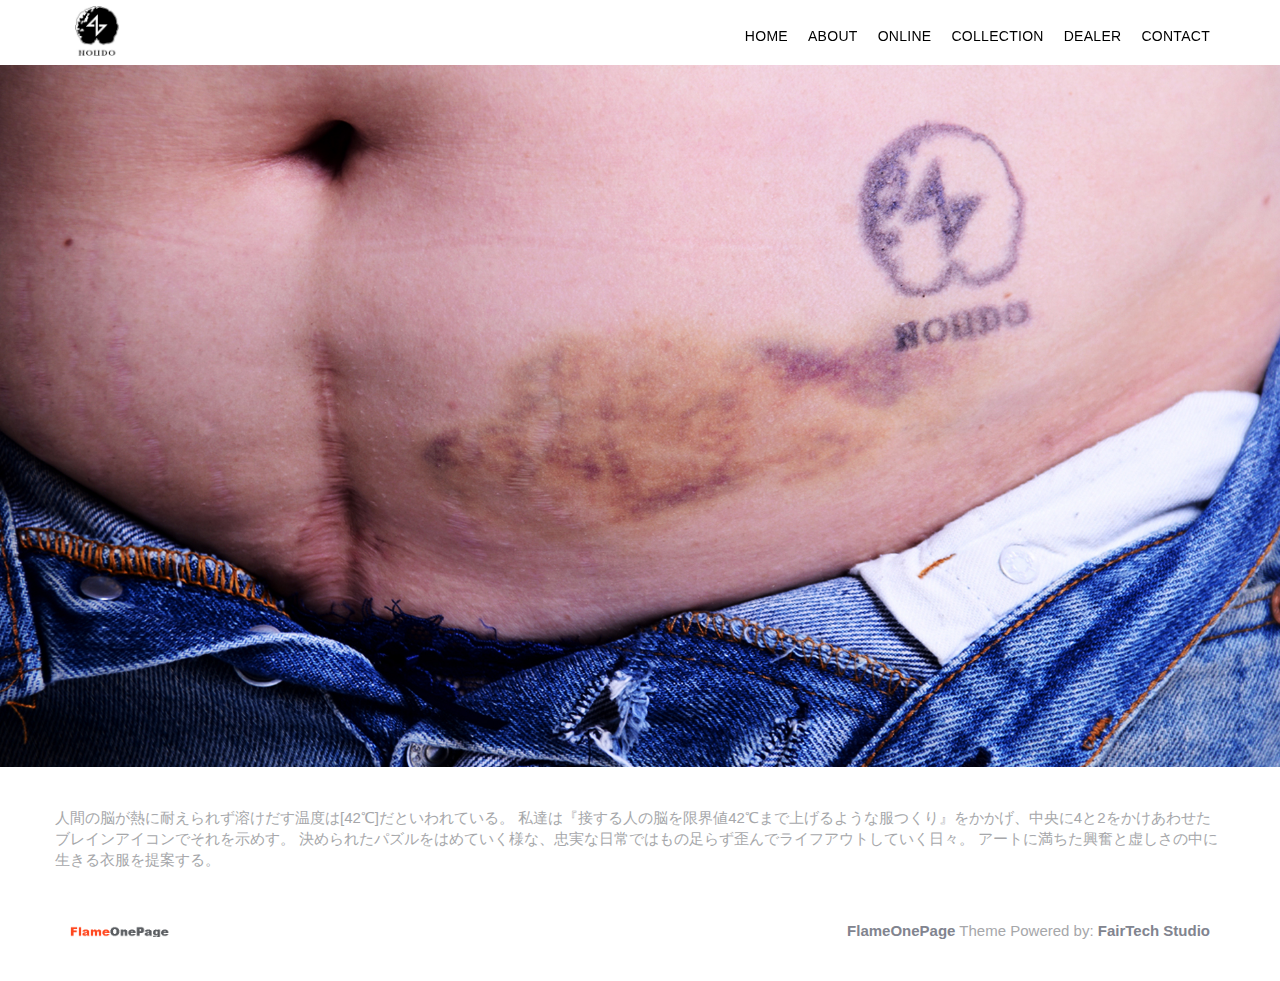
<file: nodo0112/about.html>
<!DOCTYPE html>

<html lang="en" class="no-js">

    <head>
        <meta charset="utf-8"/>
        <title>FlameOnePage Free Template by FairTech</title>
        <meta http-equiv="X-UA-Compatible" content="IE=edge">
        <meta content="width=device-width, initial-scale=1" name="viewport"/>
        <meta content="FlameOnePage freebie theme for web startups by FairTech SEO." name="description"/>
        <meta content="FairTech" name="author"/>
        <link href="vendor/simple-line-icons/simple-line-icons.min.css" rel="stylesheet" type="text/css"/>
        <link href="vendor/bootstrap/css/bootstrap.min.css" rel="stylesheet" type="text/css"/>
        <link href="css/animate.css" rel="stylesheet">
        <link href="vendor/swiper/css/swiper.min.css" rel="stylesheet" type="text/css"/>
        <link href="css/layout.min.css" rel="stylesheet" type="text/css"/>
        <link rel="shortcut icon" href="favicon.ico"/>
    </head>


    <body id="body" data-spy="scroll" data-target=".header">

          <header class="header navbar-fixed-top">
              <nav class="navbar" role="navigation">
                <div class="container">
                      <div class="menu-container js_nav-item">
                        <button type="button" class="navbar-toggle" data-toggle="collapse" data-target=".nav-collapse">
                            <span class="sr-only">Toggle navigation</span>
                            <span class="toggle-icon"></span>
                        </button>

                          <div class="logo">
                            <a class="logo-wrap" href="index.html">
                              <img class="logo-img logo-img-main" src="img/logo_hedar.jpg" alt="FlameOnePage Logo">
                              <img class="logo-img logo-img-active" src="img/logo_hedar.jpg" alt="FlameOnePage Dark Logo">
                            </a>
                        </div>
                    </div>

                    <div class="collapse navbar-collapse nav-collapse">
                        <div class="menu-container">
                            <ul class="nav navbar-nav navbar-nav-right">
                                <li class="js_nav-item nav-item"><a class="nav-item-child nav-item-hover" href="index.html">Home</a></li>
                                <li class="js_nav-item nav-item"><a class="nav-item-child nav-item-hover" href="about.html">About</a></li>
                                <li class="js_nav-item nav-item"><a class="nav-item-child nav-item-hover" href="online.html">Online</a></li>
                                <li class="js_nav-item nav-item"><a class="nav-item-child nav-item-hover" href="collection.html">Collection</a></li>
                                <li class="js_nav-item nav-item"><a class="nav-item-child nav-item-hover" href="dealer.html">Dealer</a></li>
                                <li class="js_nav-item nav-item"><a class="nav-item-child nav-item-hover" href="#contact">Contact</a></li>
                            </ul>
                        </div>
                    </div>
                </div>
            </nav>
            </header>

        <!--========== SLIDER ==========

        <!--========== PAGE LAYOUT ==========-->

        <!-- Latest Products -->
        <div id="products">

                <div class="row margin-b-40">
                        <img class="full-width img-responsive about_top fadeInUp" src="img/world.jpg" style="width: 100%">
                </div>
                <!--// end row -->
            <div class="container">
                <div class="row">
                    <p>人間の脳が熱に耐えられず溶けだす温度は[42℃]だといわれている。 私達は『接する人の脳を限界値42℃まで上げるような服つくり』をかかげ、中央に4と2をかけあわせたブレインアイコンでそれを示めす。 決められたパズルをはめていく様な、忠実な日常ではもの足らず歪んでライフアウトしていく日々。 アートに満ちた興奮と虚しさの中に生きる衣服を提案する。
                    </p>
                </div>
                <!--// end row -->
            </div>
        </div>
        <!-- End Latest Products -->

        <footer class="footer">
            <div class="content container">
                <div class="row">
                    <div class="col-xs-6">
                        <img class="footer-logo" src="img/logo-dark.png" alt="flameonepage Logo">
                    </div>
                    <div class="col-xs-6 text-right">
                        <p class="margin-b-0"><a class="fweight-700" href="#">FlameOnePage</a> Theme Powered by: <a class="fweight-700" href="http://ft-seo.ch/">FairTech Studio</a></p>
                    </div>
                </div>
            </div>
        </footer>
        <!--========== END FOOTER ==========-->

        <!-- Back To Top -->
        <a href="javascript:void(0);" class="js-back-to-top back-to-top">Top</a>

        <!-- JAVASCRIPTS(Load javascripts at bottom, this will reduce page load time) -->
        <!-- CORE PLUGINS -->
        <script src="vendor/jquery.min.js" type="text/javascript"></script>
        <script src="vendor/jquery-migrate.min.js" type="text/javascript"></script>
        <script src="vendor/bootstrap/js/bootstrap.min.js" type="text/javascript"></script>

        <!-- PAGE LEVEL PLUGINS -->
        <script src="vendor/jquery.easing.js" type="text/javascript"></script>
        <script src="vendor/jquery.back-to-top.js" type="text/javascript"></script>
        <script src="vendor/jquery.smooth-scroll.js" type="text/javascript"></script>
        <script src="vendor/jquery.wow.min.js" type="text/javascript"></script>
        <script src="vendor/swiper/js/swiper.jquery.min.js" type="text/javascript"></script>
        <script src="vendor/masonry/jquery.masonry.pkgd.min.js" type="text/javascript"></script>
        <script src="vendor/masonry/imagesloaded.pkgd.min.js" type="text/javascript"></script>

        <!-- PAGE LEVEL SCRIPTS -->
        <script src="js/layout.min.js" type="text/javascript"></script>
        <script src="js/components/wow.min.js" type="text/javascript"></script>
        <script src="js/components/swiper.min.js" type="text/javascript"></script>
        <script src="js/components/masonry.min.js" type="text/javascript"></script>

    </body>
    <!-- END BODY -->
</html>
</file>
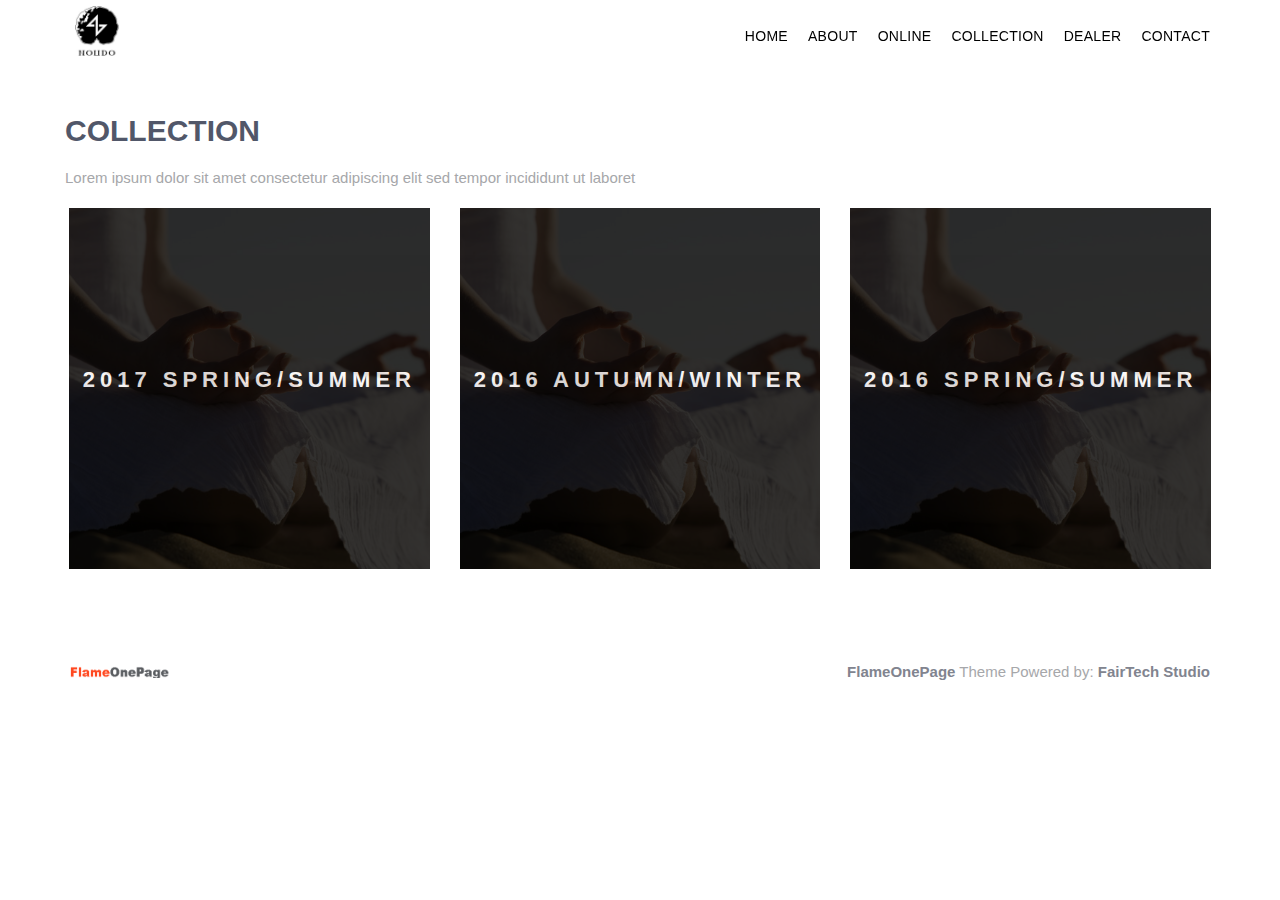
<file: nodo0112/collection.html>
<!DOCTYPE html>

<html lang="en" class="no-js">

    <head>
        <meta charset="utf-8"/>
        <title>FlameOnePage Free Template by FairTech</title>
        <meta http-equiv="X-UA-Compatible" content="IE=edge">
        <meta content="width=device-width, initial-scale=1" name="viewport"/>
        <meta content="FlameOnePage freebie theme for web startups by FairTech SEO." name="description"/>
        <meta content="FairTech" name="author"/>
        <link href="vendor/simple-line-icons/simple-line-icons.min.css" rel="stylesheet" type="text/css"/>
        <link href="vendor/bootstrap/css/bootstrap.min.css" rel="stylesheet" type="text/css"/>
        <link href="css/animate.css" rel="stylesheet">
        <link href="vendor/swiper/css/swiper.min.css" rel="stylesheet" type="text/css"/>
        <link href="css/layout.min.css" rel="stylesheet" type="text/css"/>
        <link rel="shortcut icon" href="favicon.ico"/>
    </head>


    <body id="body" data-spy="scroll" data-target=".header">

          <header class="header navbar-fixed-top">
              <nav class="navbar" role="navigation">
                <div class="container">
                      <div class="menu-container js_nav-item">
                        <button type="button" class="navbar-toggle" data-toggle="collapse" data-target=".nav-collapse">
                            <span class="sr-only">Toggle navigation</span>
                            <span class="toggle-icon"></span>
                        </button>

                          <div class="logo">
                            <a class="logo-wrap" href="index.html">
                              <img class="logo-img logo-img-main" src="img/logo_hedar.jpg" alt="FlameOnePage Logo">
                              <img class="logo-img logo-img-active" src="img/logo_hedar.jpg" alt="FlameOnePage Dark Logo">
                            </a>
                        </div>
                    </div>

                    <div class="collapse navbar-collapse nav-collapse">
                        <div class="menu-container">
                            <ul class="nav navbar-nav navbar-nav-right">
                                <li class="js_nav-item nav-item"><a class="nav-item-child nav-item-hover" href="index.html">Home</a></li>
                                <li class="js_nav-item nav-item"><a class="nav-item-child nav-item-hover" href="about.html">About</a></li>
                                <li class="js_nav-item nav-item"><a class="nav-item-child nav-item-hover" href="online.html">Online</a></li>
                                <li class="js_nav-item nav-item"><a class="nav-item-child nav-item-hover" href="collection.html">Collection</a></li>
                                <li class="js_nav-item nav-item"><a class="nav-item-child nav-item-hover" href="dealer.html">Dealer</a></li>
                                <li class="js_nav-item nav-item"><a class="nav-item-child nav-item-hover" href="#contact">Contact</a></li>
                            </ul>
                        </div>
                    </div>
                </div>
            </nav>
            </header>


<style>


</style>


<!-- <div class="a">
  <a href="#test-popup-1" class="open-popup-link">
    <img src="img/500x500/01.jpg" class="img-responsive" alt="Responsive image">
    <div class="img-hover glass">
      <div class="c-table">
        <div class="ct-cell">
          <h3 class="img-title">Glass</h3>
        </div>
      </div>
    </div>
  </a>
</div> -->


        <!-- Services -->
        <div id="services">

                <div class="content-lg container">
                    <div class="row" style="padding:10px;">
                        <div>
                            <h2>COLLECTION</h2>
                            <p>Lorem ipsum dolor sit amet consectetur adipiscing elit sed tempor incididunt ut laboret</p>
                        </div>
                    </div>
                    <!--// end row -->

                    <div class="row row-space-1 margin-b-2">
                                    <div class="row">
                                      <div class="col-md-4 item_name">
                                        <div class="a">
                                          <a href="collection_1.html" class="open-popup-link">
                                            <img src="img/500x500/01.jpg" class="img-responsive" alt="Responsive image">
                                            <div class="img-hover hand-parts">
                                              <div class="c-table">
                                                <div class="ct-cell">
                                                  <h3 class="img-title">2017 Spring/Summer</h3>
                                                </div>
                                              </div>
                                            </div>
                                          </a>
                                        </div>
                                      </div>
                                      <div class="col-md-4 item_name">
                                        <div class="a">
                                          <a href="collection_1.html" class="open-popup-link">
                                            <img src="img/500x500/01.jpg" class="img-responsive" alt="Responsive image">
                                            <div class="img-hover table-with-phone">
                                              <div class="c-table">
                                                <div class="ct-cell">
                                                  <h3 class="img-title">2016 Autumn/Winter</h3>
                                                </div>
                                              </div>
                                            </div>
                                          </a>
                                        </div>
                                      </div>
                                      <div class="col-md-4 item_name">
                                        <div class="a">
                                          <a href="collection_1.html" class="open-popup-link">
                                            <img src="img/500x500/01.jpg" class="img-responsive" alt="Responsive image">
                                            <div class="img-hover">
                                              <div class="c-table">
                                                <div class="ct-cell">
                                                  <h3 class="img-title">2016 Spring/Summer</h3>
                                                </div>
                                              </div>
                                            </div>
                                          </a>
                                        </div>
                                      </div>
                                    </div>
                                  </div>
                    </div>
                    <!--// end row -->
            </div>
        </div>
        <!-- End Service -->

        <footer class="footer">
            <div class="content container">
                <div class="row">
                    <div class="col-xs-6">
                        <img class="footer-logo" src="img/logo-dark.png" alt="flameonepage Logo">
                    </div>
                    <div class="col-xs-6 text-right">
                        <p class="margin-b-0"><a class="fweight-700" href="#">FlameOnePage</a> Theme Powered by: <a class="fweight-700" href="http://ft-seo.ch/">FairTech Studio</a></p>
                    </div>
                </div>
            </div>
        </footer>
        <!-- Back To Top -->
        <a href="javascript:void(0);" class="js-back-to-top back-to-top">Top</a>

        <!-- JAVASCRIPTS(Load javascripts at bottom, this will reduce page load time) -->
        <!-- CORE PLUGINS -->
        <script src="vendor/jquery.min.js" type="text/javascript"></script>
        <script src="vendor/jquery-migrate.min.js" type="text/javascript"></script>
        <script src="vendor/bootstrap/js/bootstrap.min.js" type="text/javascript"></script>

        <!-- PAGE LEVEL PLUGINS -->
        <script src="vendor/jquery.easing.js" type="text/javascript"></script>
        <script src="vendor/jquery.back-to-top.js" type="text/javascript"></script>
        <script src="vendor/jquery.smooth-scroll.js" type="text/javascript"></script>
        <script src="vendor/jquery.wow.min.js" type="text/javascript"></script>
        <script src="vendor/swiper/js/swiper.jquery.min.js" type="text/javascript"></script>
        <script src="vendor/masonry/jquery.masonry.pkgd.min.js" type="text/javascript"></script>
        <script src="vendor/masonry/imagesloaded.pkgd.min.js" type="text/javascript"></script>

        <!-- PAGE LEVEL SCRIPTS -->
        <script src="js/layout.min.js" type="text/javascript"></script>
        <script src="js/components/wow.min.js" type="text/javascript"></script>
        <script src="js/components/swiper.min.js" type="text/javascript"></script>
        <script src="js/components/masonry.min.js" type="text/javascript"></script>

    </body>
    <!-- END BODY -->
</html>
</file>
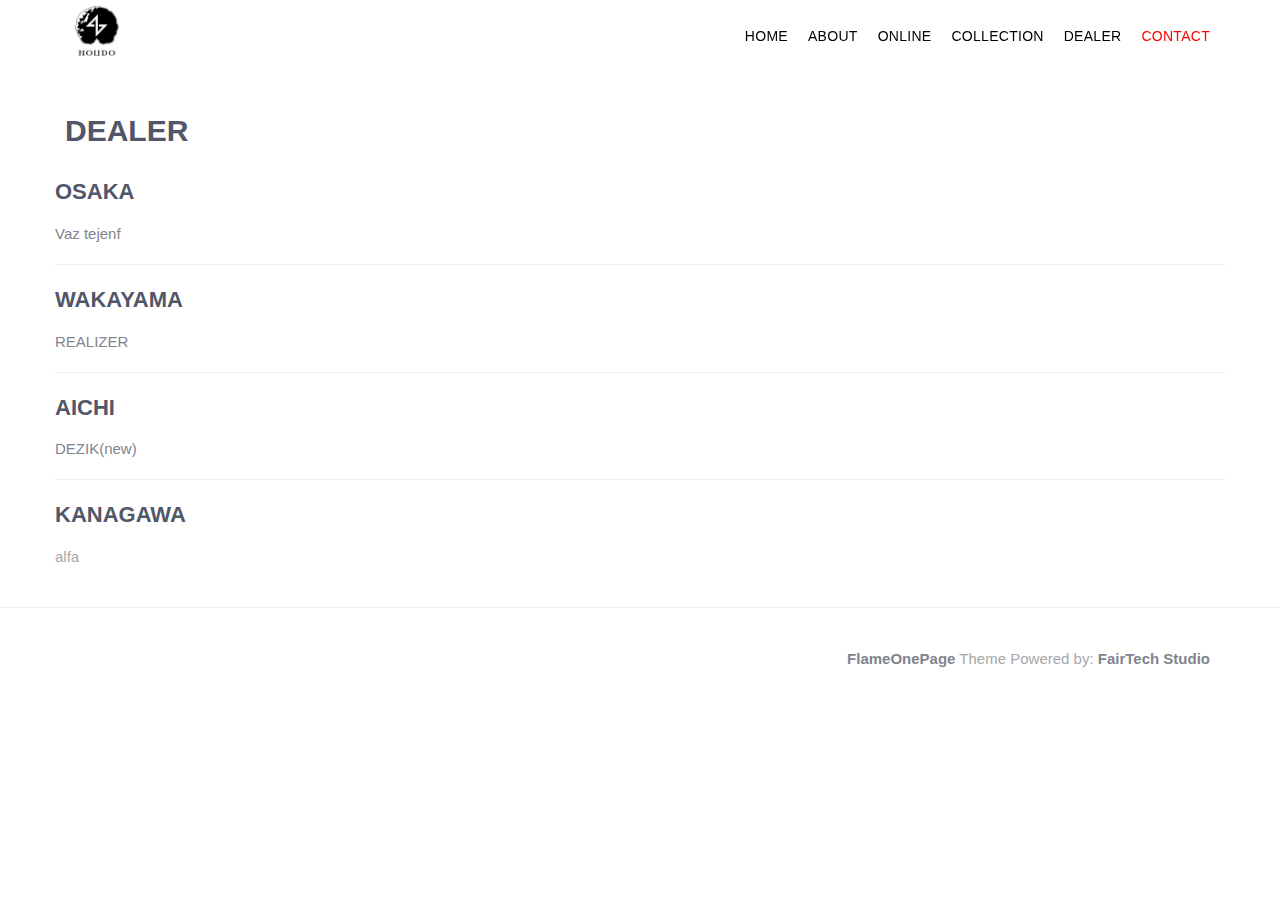
<file: nodo0112/dealer.html>
<!DOCTYPE html>

<html lang="en" class="no-js">

    <head>
        <meta charset="utf-8"/>
        <title>FlameOnePage Free Template by FairTech</title>
        <meta http-equiv="X-UA-Compatible" content="IE=edge">
        <meta content="width=device-width, initial-scale=1" name="viewport"/>
        <meta content="FlameOnePage freebie theme for web startups by FairTech SEO." name="description"/>
        <meta content="FairTech" name="author"/>
        <link href="vendor/simple-line-icons/simple-line-icons.min.css" rel="stylesheet" type="text/css"/>
        <link href="vendor/bootstrap/css/bootstrap.min.css" rel="stylesheet" type="text/css"/>
        <link href="css/animate.css" rel="stylesheet">
        <link href="vendor/swiper/css/swiper.min.css" rel="stylesheet" type="text/css"/>
        <link href="css/layout.min.css" rel="stylesheet" type="text/css"/>
        <link rel="shortcut icon" href="favicon.ico"/>
    </head>


    <body id="body" data-spy="scroll" data-target=".header">

          <header class="header navbar-fixed-top">
              <nav class="navbar" role="navigation">
                <div class="container">
                      <div class="menu-container js_nav-item">
                        <button type="button" class="navbar-toggle" data-toggle="collapse" data-target=".nav-collapse">
                            <span class="sr-only">Toggle navigation</span>
                            <span class="toggle-icon"></span>
                        </button>

                          <div class="logo">
                            <a class="logo-wrap" href="index.html">
                              <img class="logo-img logo-img-main" src="img/logo_hedar.jpg" alt="FlameOnePage Logo">
                              <img class="logo-img logo-img-active" src="img/logo_hedar.jpg" alt="FlameOnePage Dark Logo">
                            </a>
                        </div>
                    </div>

                    <div class="collapse navbar-collapse nav-collapse">
                        <div class="menu-container">
                            <ul class="nav navbar-nav navbar-nav-right">
                                <li class="js_nav-item nav-item"><a class="nav-item-child nav-item-hover" href="index.html">Home</a></li>
                                <li class="js_nav-item nav-item"><a class="nav-item-child nav-item-hover" href="about.html">About</a></li>
                                <li class="js_nav-item nav-item"><a class="nav-item-child nav-item-hover" href="online.html">Online</a></li>
                                <li class="js_nav-item nav-item"><a class="nav-item-child nav-item-hover" href="collection.html">Collection</a></li>
                                <li class="js_nav-item nav-item"><a class="nav-item-child nav-item-hover" href="dealer.html">Dealer</a></li>
                                <li class="js_nav-item nav-item"><a class="nav-item-child nav-item-hover" href="#contact">Contact</a></li>
                            </ul>
                        </div>
                    </div>
                </div>
            </nav>
            </header>

        <div id="carousel-example-generic" class="carousel slide" data-ride="carousel">
            <div class="container">
                <ol class="carousel-indicators">
                    <li data-target="#carousel-example-generic" data-slide-to="0" class="active"></li>
                    <li data-target="#carousel-example-generic" data-slide-to="1"></li>
                    <li data-target="#carousel-example-generic" data-slide-to="2"></li>
                </ol>
            </div>

    <!-- Contact -->
    <div id="contact">
        <!-- Contact List -->
        <div class="section-seperator">
            <div class="content-lg container">
              <div class="row" style="padding:10px;">
                  <div>
                      <h2>DEALER</h2>
                  </div>
              </div>
                <div class="row">


<div class="col-sm-13 col-md-13">
<h3 class="lead_1"id="anchor1">OSAKA</a></h3>
<p><a href="http://kakavaka.ocnk.net/product-list/321" target="_blank">Vaz tejenf</a></p>
<hr>
<h3 class="lead_1"id="anchor1">WAKAYAMA</a></h3>
<p><a href="http://www.realizer.jp/index.html" target="_blank">REALIZER</a></p>
<hr>
<h3 class="lead_1"id="anchor1">AICHI</a></h3>
<p><a href="http://dezik.shop-pro.jp/" target="_blank">DEZIK(new)</a></p>
<hr>
<h3 class="lead_1"id="anchor1">KANAGAWA</a></h3>
<p>alfa</p>
</div>

                    <!-- End Contact List -->
                </div>
                <!--// end row -->
            </div>
        </div>
        <!-- End Contact List -->

        <footer class="footer">
            <div class="content container">
                <div class="row">
                    <div class="col-xs-6">
                        <img class="footer-logo" src="img/logo-dark.png" alt="flameonepage Logo">
                    </div>
                    <div class="col-xs-6 text-right">
                        <p class="margin-b-0"><a class="fweight-700" href="#">FlameOnePage</a> Theme Powered by: <a class="fweight-700" href="http://ft-seo.ch/">FairTech Studio</a></p>
                    </div>
                </div>
            </div>
        </footer>

        <!-- Back To Top -->
        <a href="javascript:void(0);" class="js-back-to-top back-to-top">Top</a>

        <!-- JAVASCRIPTS(Load javascripts at bottom, this will reduce page load time) -->
        <!-- CORE PLUGINS -->
        <script src="vendor/jquery.min.js" type="text/javascript"></script>
        <script src="vendor/jquery-migrate.min.js" type="text/javascript"></script>
        <script src="vendor/bootstrap/js/bootstrap.min.js" type="text/javascript"></script>

        <!-- PAGE LEVEL PLUGINS -->
        <script src="vendor/jquery.easing.js" type="text/javascript"></script>
        <script src="vendor/jquery.back-to-top.js" type="text/javascript"></script>
        <script src="vendor/jquery.smooth-scroll.js" type="text/javascript"></script>
        <script src="vendor/jquery.wow.min.js" type="text/javascript"></script>
        <script src="vendor/swiper/js/swiper.jquery.min.js" type="text/javascript"></script>
        <script src="vendor/masonry/jquery.masonry.pkgd.min.js" type="text/javascript"></script>
        <script src="vendor/masonry/imagesloaded.pkgd.min.js" type="text/javascript"></script>

        <!-- PAGE LEVEL SCRIPTS -->
        <script src="js/layout.min.js" type="text/javascript"></script>
        <script src="js/components/wow.min.js" type="text/javascript"></script>
        <script src="js/components/swiper.min.js" type="text/javascript"></script>
        <script src="js/components/masonry.min.js" type="text/javascript"></script>

    </body>
    <!-- END BODY -->
</html>
</file>
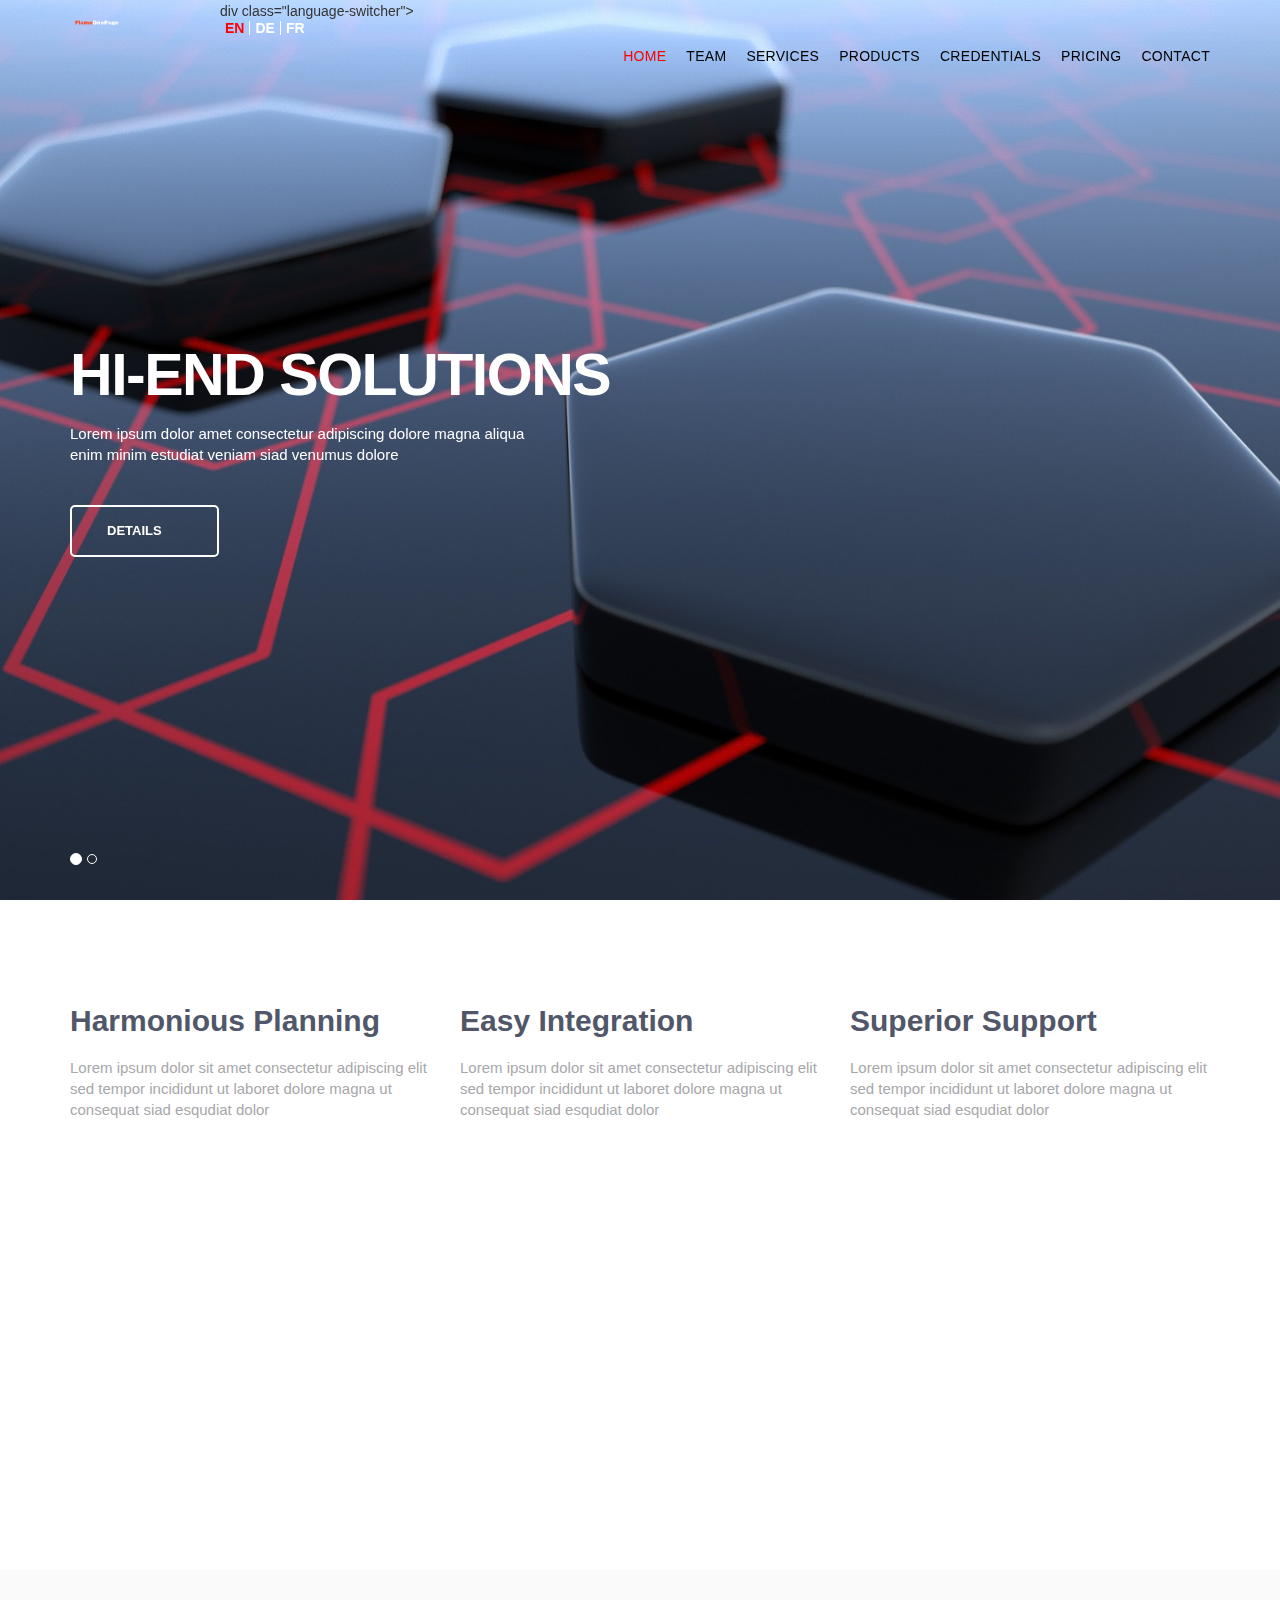
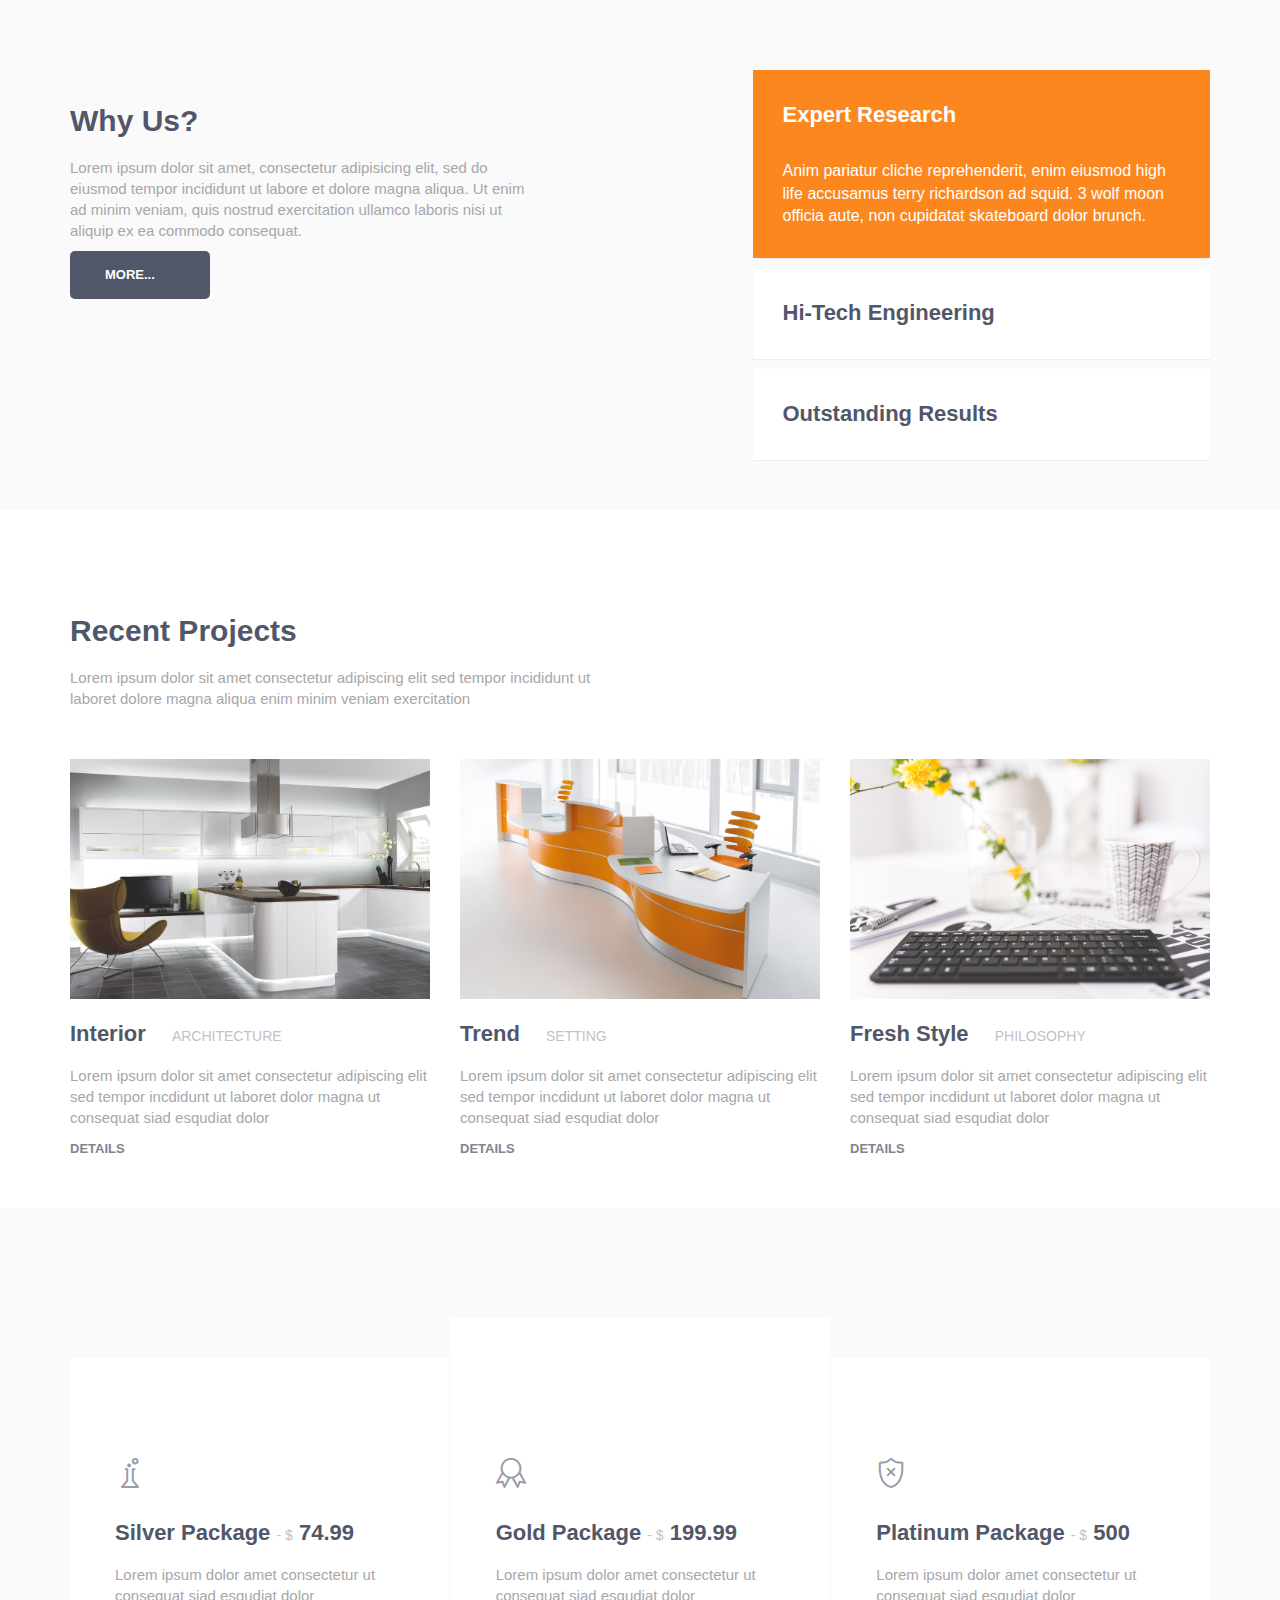
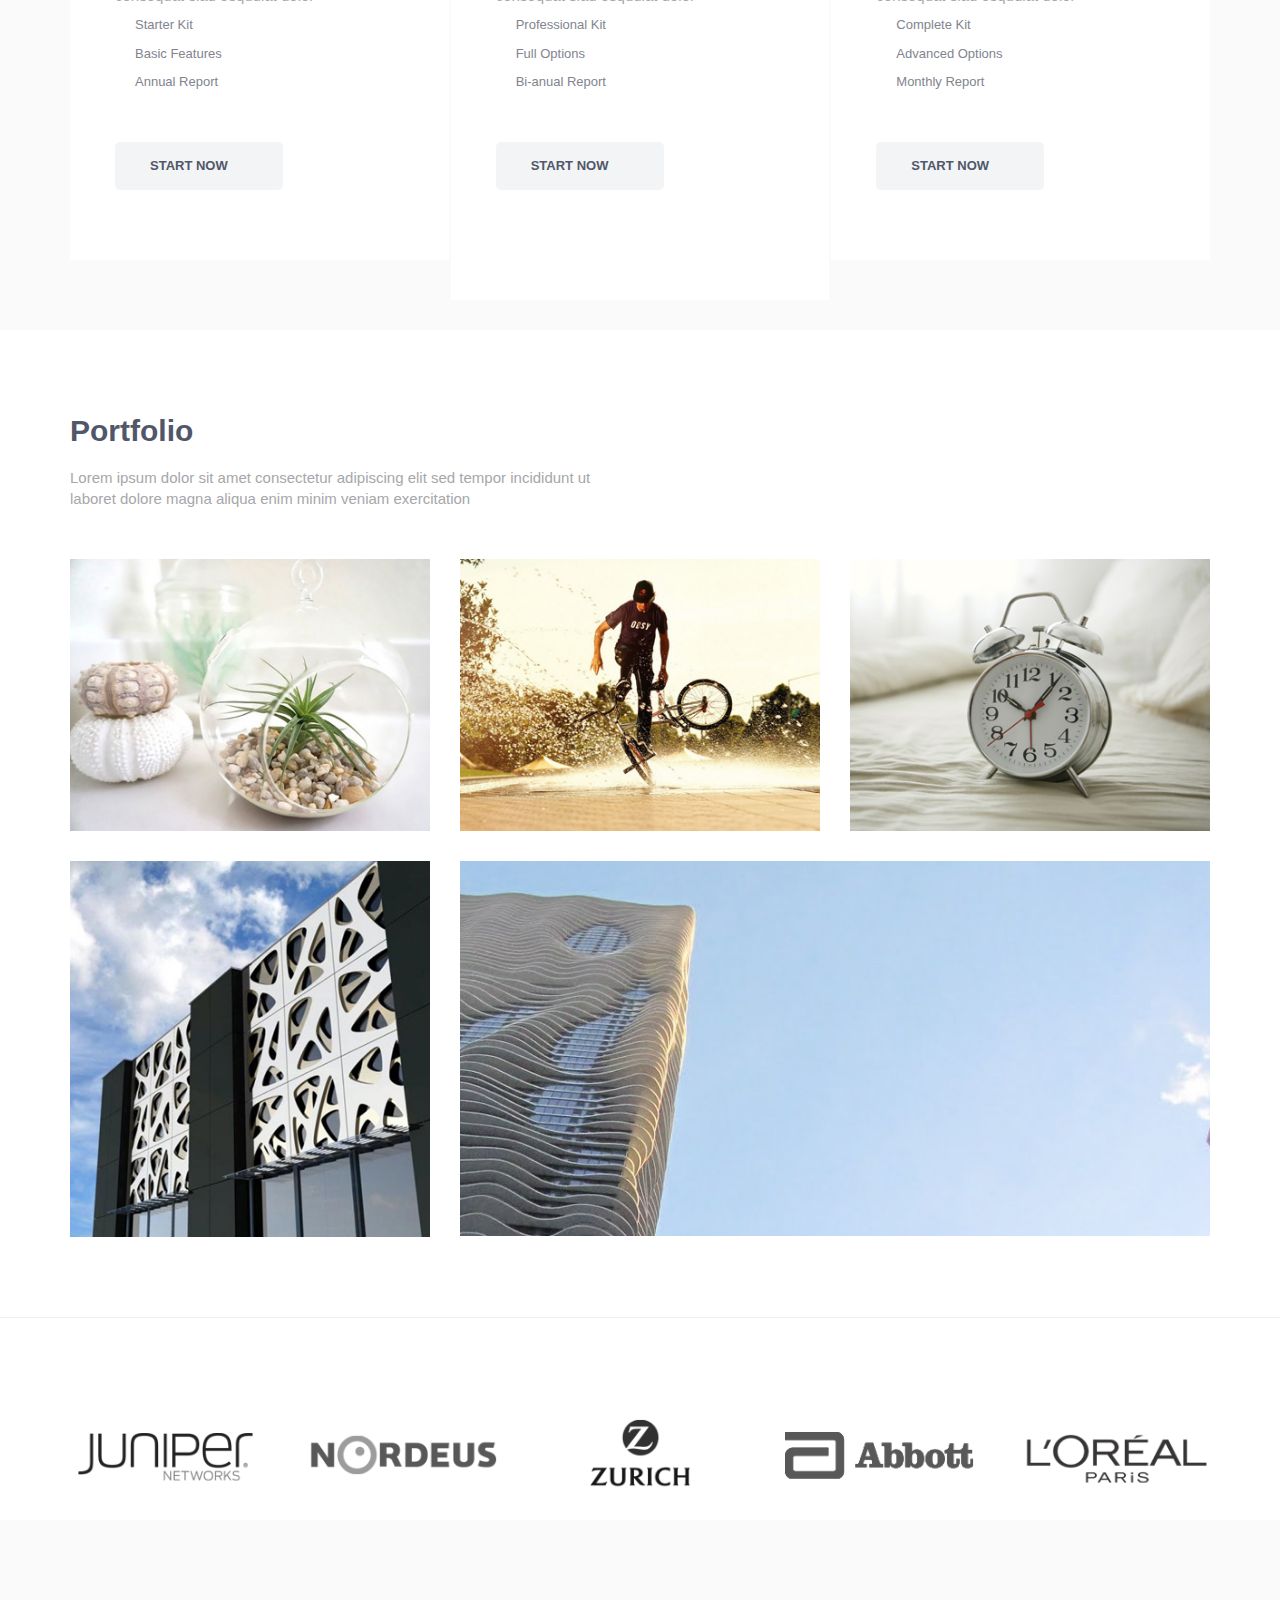
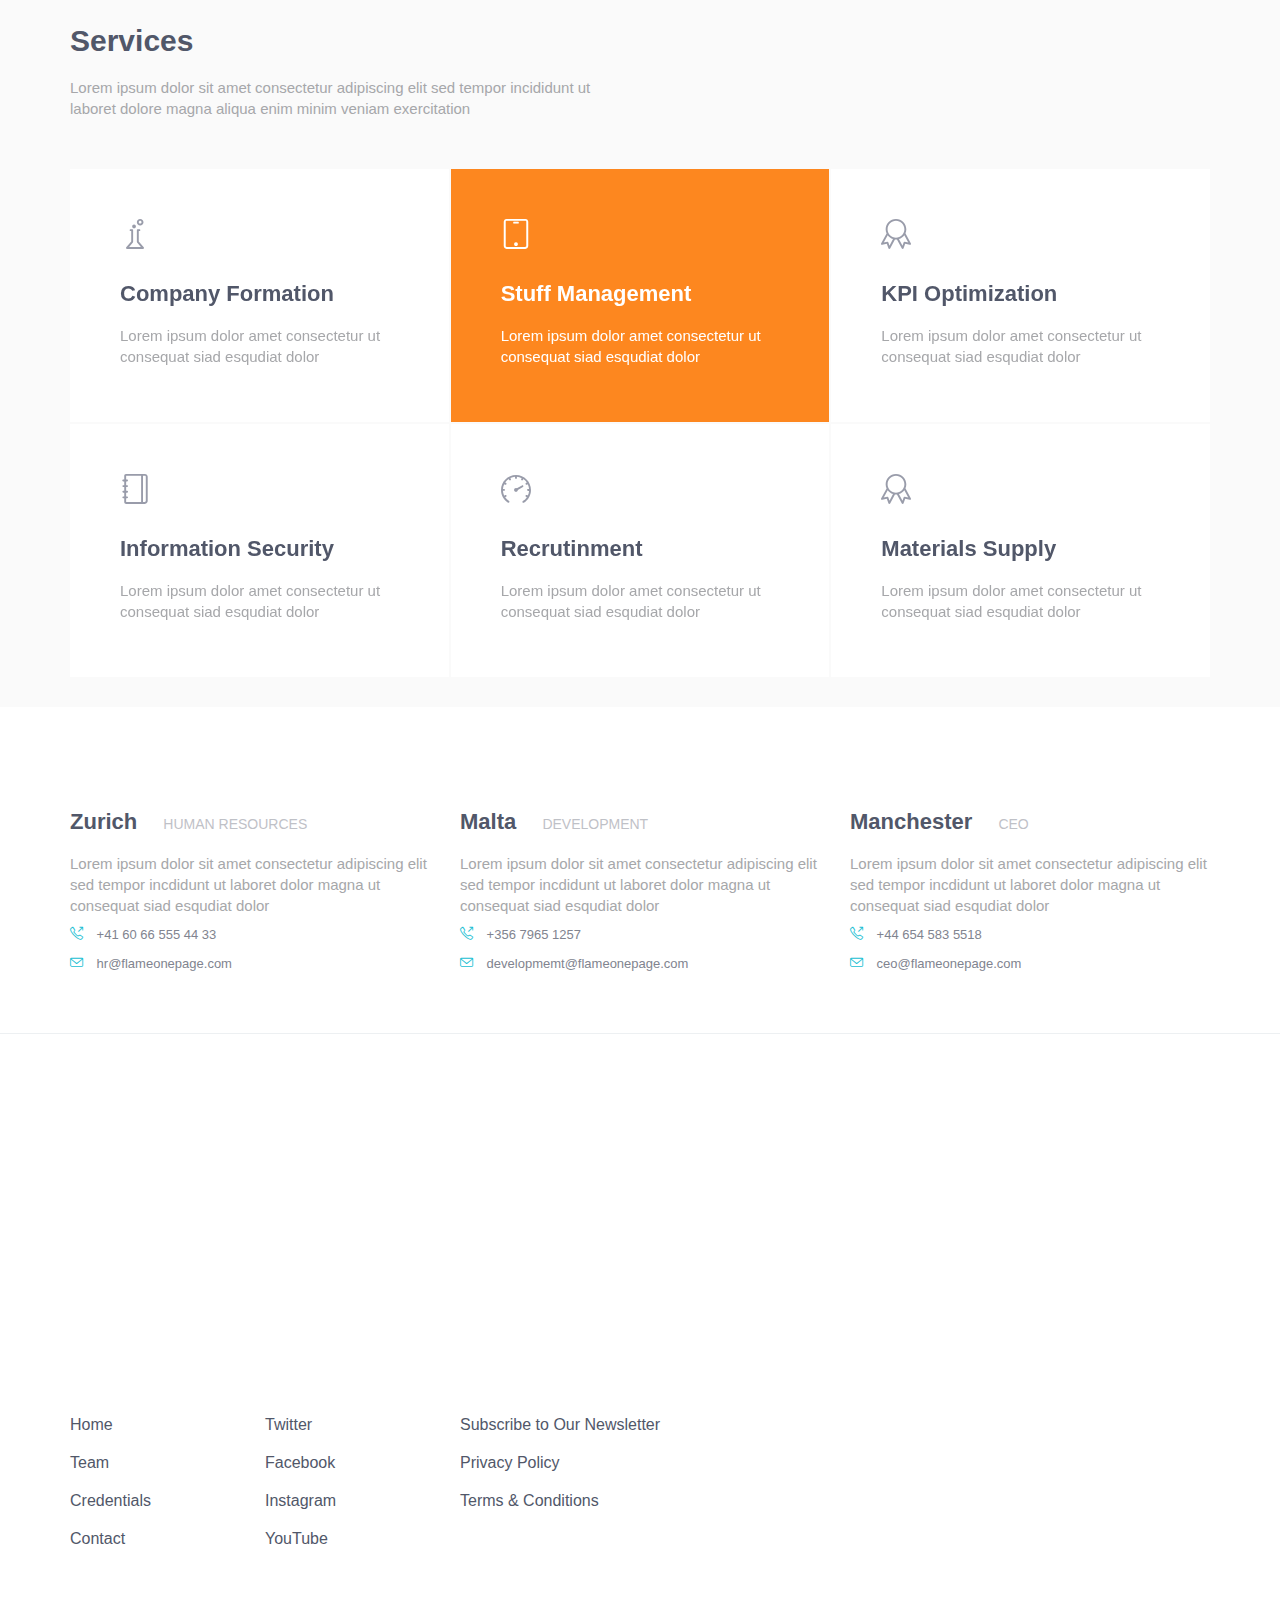
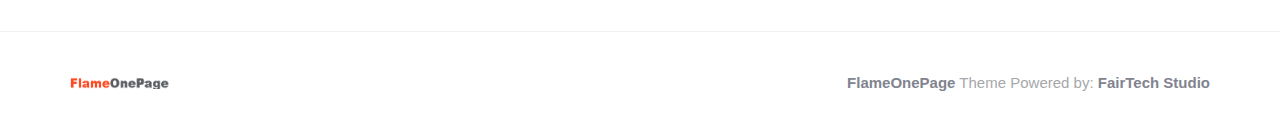
<file: nodo0112/form.html>
<!DOCTYPE html>

<html lang="en" class="no-js">
   
    <head>
        <meta charset="utf-8"/>
        <title>FlameOnePage Free Template by FairTech</title>
        <meta http-equiv="X-UA-Compatible" content="IE=edge">
        <meta content="width=device-width, initial-scale=1" name="viewport"/>
        <meta content="FlameOnePage freebie theme for web startups by FairTech SEO." name="description"/>
        <meta content="FairTech" name="author"/>
        <link href="vendor/simple-line-icons/simple-line-icons.min.css" rel="stylesheet" type="text/css"/>
        <link href="vendor/bootstrap/css/bootstrap.min.css" rel="stylesheet" type="text/css"/>
        <link href="css/animate.css" rel="stylesheet">
        <link href="vendor/swiper/css/swiper.min.css" rel="stylesheet" type="text/css"/>
        <link href="css/layout.min.css" rel="stylesheet" type="text/css"/>
        <link rel="shortcut icon" href="favicon.ico"/>
    </head>
   
  
    <body id="body" data-spy="scroll" data-target=".header">

          <header class="header navbar-fixed-top">
              <nav class="navbar" role="navigation">
                <div class="container">
                      <div class="menu-container js_nav-item">
                        <button type="button" class="navbar-toggle" data-toggle="collapse" data-target=".nav-collapse">
                            <span class="sr-only">Toggle navigation</span>
                            <span class="toggle-icon"></span>
                        </button>

                          <div class="logo">
                            <a class="logo-wrap" href="#body">
                                <img class="logo-img logo-img-main" src="img/logo.png" alt="FlameOnePage Logo">
                                <img class="logo-img logo-img-active" src="img/logo-dark.png" alt="FlameOnePage Dark Logo">
                            </a>
                        </div>
                    </div>

                    <div class="collapse navbar-collapse nav-collapse">
					
					div class="language-switcher">
					  <ul class="nav-lang">
                        <li><a class="active" href="#">EN</a></li>
					    <li><a href="#">DE</a></li>
						<li><a href="#">FR</a></li>
					  </ul>
					</div---> 
					
                        <div class="menu-container">
                            <ul class="nav navbar-nav navbar-nav-right">
                                <li class="js_nav-item nav-item"><a class="nav-item-child nav-item-hover" href="#body">Home</a></li>
                                <li class="js_nav-item nav-item"><a class="nav-item-child nav-item-hover" href="#about">Team</a></li>
								<li class="js_nav-item nav-item"><a class="nav-item-child nav-item-hover" href="#services">Services</a></li>
                                <li class="js_nav-item nav-item"><a class="nav-item-child nav-item-hover" href="#products">Products</a></li>
								<li class="js_nav-item nav-item"><a class="nav-item-child nav-item-hover" href="#work">Credentials</a></li>
                                <li class="js_nav-item nav-item"><a class="nav-item-child nav-item-hover" href="#pricing">Pricing</a></li>
                                <li class="js_nav-item nav-item"><a class="nav-item-child nav-item-hover" href="#contact">Contact</a></li>
                            </ul>
                        </div>
                    </div>
                </div>
            </nav>
			</header>
       
        <div id="carousel-example-generic" class="carousel slide" data-ride="carousel">
            <div class="container">
                <ol class="carousel-indicators">
                    <li data-target="#carousel-example-generic" data-slide-to="0" class="active"></li>
                    <li data-target="#carousel-example-generic" data-slide-to="1"></li>
                </ol>
            </div>

            <div class="carousel-inner" role="listbox">
                <div class="item active">
                    <img class="img-responsive" src="img/1920x1080/01.jpg" alt="Slider Image">
                    <div class="container">
                        <div class="carousel-centered">
                            <div class="margin-b-40">
                                <h1 class="carousel-title">Hi-End Solutions</h1>
                                <p class="color-white">Lorem ipsum dolor amet consectetur adipiscing dolore magna aliqua <br/> enim minim estudiat veniam siad venumus dolore</p>
                            </div>
                            <a href="#" class="btn-theme btn-theme-sm btn-white-brd text-uppercase">Details</a>
                        </div>
                    </div>
                </div>
                <div class="item">
                    <img class="img-responsive" src="img/1920x1080/02.jpg" alt="Slider Image">
                    <div class="container">
                        <div class="carousel-centered">
                            <div class="margin-b-40">
                                <h2 class="carousel-title">Personal Approach</h2>
                                <p class="color-white">Lorem ipsum dolor amet consectetur adipiscing dolore magna aliqua <br/> enim minim estudiat veniam siad venumus dolore</p>
                            </div>
                            <a href="#" class="btn-theme btn-theme-sm btn-white-brd text-uppercase">Take a Tour</a>
                        </div>
                    </div>
                </div>
            </div>
        </div>
        <!--========== SLIDER ==========

        <!--========== PAGE LAYOUT ==========-->
        <!-- About -->
        <div id="about">
            <div class="content-lg container">
                <!-- Masonry Grid -->
                <div class="masonry-grid row">
                    <div class="masonry-grid-sizer col-xs-6 col-sm-6 col-md-1"></div>
                    <div class="masonry-grid-item col-xs-12 col-sm-6 col-md-4 sm-margin-b-30">
                        <div class="margin-b-60">
                            <h2>Harmonious Planning</h2>
                            <p>Lorem ipsum dolor sit amet consectetur adipiscing elit sed tempor incididunt ut laboret dolore magna ut consequat siad esqudiat dolor</p>
                        </div>
                        <img class="full-width img-responsive wow fadeInUp" src="img/500x500/01.jpg" alt="Portfolio Image" data-wow-duration=".3" data-wow-delay=".2s">
                    </div>
                    <div class="masonry-grid-item col-xs-12 col-sm-6 col-md-4">
                        <div class="margin-b-60">
                          <h2>Easy Integration</h2>
                          <p>Lorem ipsum dolor sit amet consectetur adipiscing elit sed tempor incididunt ut laboret dolore magna ut consequat siad esqudiat dolor</p>  
                        </div>
						 <img class="full-width img-responsive wow fadeInUp" src="img/500x500/02.jpg" alt="Portfolio Image" data-wow-duration=".3" data-wow-delay=".3s">
                    </div>
                    <div class="masonry-grid-item col-xs-12 col-sm-6 col-md-4">
                        <div class="margin-t-60 margin-b-60">
                            <h2>Superior Support</h2>
                            <p>Lorem ipsum dolor sit amet consectetur adipiscing elit sed tempor incididunt ut laboret dolore magna ut consequat siad esqudiat dolor</p>
                        </div>
                        <img class="full-width img-responsive wow fadeInUp" src="img/500x500/03.jpg" alt="Portfolio Image" data-wow-duration=".3" data-wow-delay=".4s">
                    </div>
				</div>
                <!-- End Masonry Grid -->
            </div>
            
            <div class="bg-color-sky-light">
                <div class="content-lg container">
                    <div class="row">
                        <div class="col-md-5 col-sm-5 md-margin-b-60">
                            <div class="margin-t-50 margin-b-30">
                                <h2>Why Us?</h2>
                                <p>Lorem ipsum dolor sit amet, consectetur adipisicing elit, sed do eiusmod tempor incididunt ut labore et dolore magna aliqua. Ut enim ad minim veniam, quis nostrud exercitation ullamco laboris nisi ut aliquip ex ea commodo consequat.</p>
                            </div>
                            <a href="#" class="btn-theme btn-theme-sm btn-white-bg text-uppercase">More...</a>
                        </div>
                        <div class="col-md-5 col-sm-7 col-md-offset-2">
                            <!-- Accordion -->
                            <div class="accordion">
                                <div class="panel-group" id="accordion" role="tablist" aria-multiselectable="true">
                                    <div class="panel panel-default">
                                        <div class="panel-heading" role="tab" id="headingOne">
                                            <h4 class="panel-title">
                                                <a class="panel-title-child" role="button" data-toggle="collapse" data-parent="#accordion" href="#collapseOne" aria-expanded="true" aria-controls="collapseOne">
                                                    Expert Research
                                                </a>
                                            </h4>
                                        </div>
                                        <div id="collapseOne" class="panel-collapse collapse in" role="tabpanel" aria-labelledby="headingOne">
                                            <div class="panel-body">
                                                Anim pariatur cliche reprehenderit, enim eiusmod high life accusamus terry richardson ad squid. 3 wolf moon officia aute, non cupidatat skateboard dolor brunch.
                                            </div>
                                        </div>
                                    </div>
                                    <div class="panel panel-default">
                                        <div class="panel-heading" role="tab" id="headingTwo">
                                            <h4 class="panel-title">
                                                <a class="collapsed panel-title-child" role="button" data-toggle="collapse" data-parent="#accordion" href="#collapseTwo" aria-expanded="false" aria-controls="collapseTwo">
                                                    Hi-Tech Engineering
                                                </a>
                                            </h4>
                                        </div>
                                        <div id="collapseTwo" class="panel-collapse collapse" role="tabpanel" aria-labelledby="headingTwo">
                                            <div class="panel-body">
                                                Anim pariatur cliche reprehenderit, enim eiusmod high life accusamus terry richardson ad squid. 3 wolf moon officia aute, non cupidatat skateboard dolor brunch.
                                            </div>
                                        </div>
                                    </div>
                                    <div class="panel panel-default">
                                        <div class="panel-heading" role="tab" id="headingThree">
                                            <h4 class="panel-title">
                                                <a class="collapsed panel-title-child" role="button" data-toggle="collapse" data-parent="#accordion" href="#collapseThree" aria-expanded="false" aria-controls="collapseThree">
                                                    Outstanding Results
                                                </a>
                                            </h4>
                                        </div>
                                        <div id="collapseThree" class="panel-collapse collapse" role="tabpanel" aria-labelledby="headingThree">
                                            <div class="panel-body">
                                                Anim pariatur cliche reprehenderit, enim eiusmod high life accusamus terry richardson ad squid. 3 wolf moon officia aute, non cupidatat skateboard dolor brunch.
                                            </div>
                                        </div>
                                    </div>
                                </div>
                            </div>
                            <!-- End Accodrion -->
                        </div>
                    </div>
                    <!--// end row -->
                </div>
            </div>
        </div>
        <!-- End About -->

        <!-- Latest Products -->
        <div id="products">
            <div class="content-lg container">
                <div class="row margin-b-40">
                    <div class="col-sm-6">
                        <h2>Recent Projects</h2>
                        <p>Lorem ipsum dolor sit amet consectetur adipiscing elit sed tempor incididunt ut laboret dolore magna aliqua enim minim veniam exercitation</p>
                    </div>
                </div>
                <!--// end row -->

                <div class="row">
                    <!-- Latest Products -->
                    <div class="col-sm-4 sm-margin-b-50">
                        <div class="margin-b-20">
                            <img class="img-responsive" src="img/970x647/01.jpg" alt="Latest Products Image">
                        </div>
                        <h4><a href="#">Interior</a> <span class="text-uppercase margin-l-20">Architecture</span></h4>
                        <p>Lorem ipsum dolor sit amet consectetur adipiscing elit sed tempor incdidunt ut laboret dolor magna ut consequat siad esqudiat dolor</p>
                        <a class="link" href="#">Details</a>
                    </div>
                    <!-- End Latest Products -->

                    <!-- Latest Products -->
                    <div class="col-sm-4 sm-margin-b-50">
                        <div class="margin-b-20">
                            <img class="img-responsive" src="img/970x647/02.jpg" alt="Latest Products Image">
                        </div>
                        <h4><a href="#">Trend</a> <span class="text-uppercase margin-l-20">Setting</span></h4>
                        <p>Lorem ipsum dolor sit amet consectetur adipiscing elit sed tempor incdidunt ut laboret dolor magna ut consequat siad esqudiat dolor</p>
                        <a class="link" href="#">Details</a>
                    </div>
                    <!-- End Latest Products -->

                    <!-- Latest Products -->
                    <div class="col-sm-4 sm-margin-b-50">
                        <div class="margin-b-20">
                            <img class="img-responsive" src="img/970x647/03.jpg" alt="Latest Products Image">
                        </div>
                        <h4><a href="#">Fresh Style</a> <span class="text-uppercase margin-l-20">Philosophy</span></h4>
                        <p>Lorem ipsum dolor sit amet consectetur adipiscing elit sed tempor incdidunt ut laboret dolor magna ut consequat siad esqudiat dolor</p>
                        <a class="link" href="#">Details</a>
                    </div>
                    <!-- End Latest Products -->
                </div>
                <!--// end row -->
            </div>
        </div>
        <!-- End Latest Products -->

        <!-- Pricing -->
        <div id="pricing">
            <div class="bg-color-sky-light">
                <div class="content-lg container">
                    <div class="row row-space-1">
                        <div class="col-sm-4 sm-margin-b-2">
                            <!-- Pricing -->
                            <div class="pricing">
                                <div class="margin-b-30">
                                    <i class="pricing-icon icon-chemistry"></i>
                                    <h3>Silver Package <span> - $</span> 74.99</h3>
                                    <p>Lorem ipsum dolor amet consectetur ut consequat siad esqudiat dolor</p>
                                </div>
                                <ul class="list-unstyled pricing-list margin-b-50">
                                    <li class="pricing-list-item">Starter Kit</li>
                                    <li class="pricing-list-item">Basic Features</li>
                                    <li class="pricing-list-item">Annual Report</li>
                                </ul>
                                <a href="pricing.html" class="btn-theme btn-theme-sm btn-default-bg text-uppercase">Start Now</a>
                            </div>
                            <!-- End Pricing -->
                        </div>
                        <div class="col-sm-4 sm-margin-b-2">
                            <!-- Pricing -->
                            <div class="pricing pricing-active">
                                <div class="margin-b-30">
                                    <i class="pricing-icon icon-badge"></i>
                                    <h3>Gold Package <span> - $</span> 199.99</h3>
                                    <p>Lorem ipsum dolor amet consectetur ut consequat siad esqudiat dolor</p>
                                </div>
                                <ul class="list-unstyled pricing-list margin-b-50">
                                    <li class="pricing-list-item">Professional Kit</li>
                                    <li class="pricing-list-item">Full Options</li>
                                    <li class="pricing-list-item">Bi-anual Report</li>
                                </ul>
                                <a href="pricing.html" class="btn-theme btn-theme-sm btn-default-bg text-uppercase">Start Now</a>
                            </div>
                            <!-- End Pricing -->
                        </div>
                        <div class="col-sm-4">
                            <!-- Pricing -->
                            <div class="pricing">
                                <div class="margin-b-30">
                                    <i class="pricing-icon icon-shield"></i>
                                    <h3>Platinum Package <span> - $</span> 500</h3>
                                    <p>Lorem ipsum dolor amet consectetur ut consequat siad esqudiat dolor</p>
                                </div>
                                <ul class="list-unstyled pricing-list margin-b-50">
                                    <li class="pricing-list-item">Complete Kit</li>
                                    <li class="pricing-list-item">Advanced Options</li>
                                    <li class="pricing-list-item">Monthly Report</li>
                                </ul>
                                <a href="pricing.html" class="btn-theme btn-theme-sm btn-default-bg text-uppercase">Start Now</a>
                            </div>
                            <!-- End Pricing -->
                        </div>
                    </div>
                    <!--// end row -->
                </div>
            </div>
        </div>
        <!-- End Pricing -->

        <!-- Work -->
        <div id="work">
            <div class="section-seperator">
                <div class="content-md container">
                    <div class="row margin-b-40">
                        <div class="col-sm-6">
                            <h2>Portfolio</h2>
                            <p>Lorem ipsum dolor sit amet consectetur adipiscing elit sed tempor incididunt ut laboret dolore magna aliqua enim minim veniam exercitation</p>
                        </div>
                    </div>
                    <!--// end row -->

                    <!-- Masonry Grid -->
                    <div class="masonry-grid row">


                        <div class="masonry-grid-item col-xs-12 col-sm-6 col-md-4 md-margin-b-30">
                            <!-- Work -->
                            <div class="work work-popup-trigger">
                                <div class="work-overlay">
                                    <img class="full-width img-responsive" src="img/397x300/01.jpg" alt="Portfolio Image">
                                </div>
                                <div class="work-popup-overlay">
                                    <div class="work-popup-content">
                                        <a href="javascript:void(0);" class="work-popup-close">Hide</a>
                                        <div class="margin-b-30">
                                            <h3 class="margin-b-5">Art Of Coding</h3>
                                            <span>Clean &amp; Minimalistic Design</span>
                                        </div>
                                        <div class="row">
                                            <div class="col-sm-8 work-popup-content-divider sm-margin-b-20">
                                                <div class="margin-t-10 sm-margin-t-0">
                                                    <p>Duis aute irure dolor in reprehenderit in voluptate velit esse cillum dolore eu fugiat nulla pariatur. Excepteur sint occaecat cupidatat non proident, sunt in culpa qui officia deserunt mollit anim id est laborum.</p>
                                                    <p>Lorem ipsum dolor sit amet, consectetur adipisicing elit, sed do eiusmod tempor incididunt ut labore et dolore magna aliqua. Ut enim ad minim veniam, quis nostrud.</p>
                                                    <ul class="list-inline work-popup-tag">
                                                        <li class="work-popup-tag-item"><a class="work-popup-tag-link" href="#">Strategy,</a></li>
                                                        <li class="work-popup-tag-item"><a class="work-popup-tag-link" href="#">Implementation,</a></li>
                                                        <li class="work-popup-tag-item"><a class="work-popup-tag-link" href="#">Credentials</a></li>
                                                    </ul>
                                                </div>
                                            </div>
                                            <div class="col-sm-4">
                                                <div class="margin-t-10 sm-margin-t-0">
                                                    <p class="margin-b-5"><strong>Project Manager:</strong> Boris Becker</p>
                                                    <p class="margin-b-5"><strong>Executive:</strong> Heike Macatsch</p>
                                                    <p class="margin-b-5"><strong>Architect:</strong> Oliver Pocher</p>
                                                    <p class="margin-b-5"><strong>Client:</strong> FairTech</p>
                                                </div>
                                            </div>
                                        </div>
                                    </div>
                                </div>
                            </div>
                            <!-- End Work -->
                        </div>
                        <div class="masonry-grid-item col-xs-12 col-sm-6 col-md-4 md-margin-b-30">
                            <!-- Work -->
                            <div class="work work-popup-trigger">
                                <div class="work-overlay">
                                    <img class="full-width img-responsive" src="img/397x300/02.jpg" alt="Portfolio Image">
                                </div>
                                <div class="work-popup-overlay">
                                    <div class="work-popup-content">
                                        <a href="javascript:void(0);" class="work-popup-close">Hide</a>
                                        <div class="margin-b-30">
                                            <h3 class="margin-b-5">Art Of Coding</h3>
                                            <span>Clean &amp; Minimalistic Design</span>
                                        </div>
                                        <div class="row">
                                            <div class="col-sm-8 work-popup-content-divider sm-margin-b-20">
                                                <div class="margin-t-10 sm-margin-t-0">
                                                    <p>Duis aute irure dolor in reprehenderit in voluptate velit esse cillum dolore eu fugiat nulla pariatur. Excepteur sint occaecat cupidatat non proident, sunt in culpa qui officia deserunt mollit anim id est laborum.</p>
                                                    <p>Lorem ipsum dolor sit amet, consectetur adipisicing elit, sed do eiusmod tempor incididunt ut labore et dolore magna aliqua. Ut enim ad minim veniam, quis nostrud.</p>
                                                    <ul class="list-inline work-popup-tag">
                                                        <li class="work-popup-tag-item"><a class="work-popup-tag-link" href="#">Strategy,</a></li>
                                                        <li class="work-popup-tag-item"><a class="work-popup-tag-link" href="#">Implementation,</a></li>
                                                        <li class="work-popup-tag-item"><a class="work-popup-tag-link" href="#">Credentials</a></li>
                                                    </ul>
                                                </div>
                                            </div>
                                            <div class="col-sm-4">
                                                <div class="margin-t-10 sm-margin-t-0">
                                                    <p class="margin-b-5"><strong>Project Manager:</strong> Boris Becker</p>
                                                    <p class="margin-b-5"><strong>Executive:</strong> Heike Macatsch</p>
                                                    <p class="margin-b-5"><strong>Architect:</strong> Oliver Pocher</p>
                                                    <p class="margin-b-5"><strong>Client:</strong> Keenthemes</p>
                                                </div>
                                            </div>
                                        </div>
                                    </div>
                                </div>
                            </div>
                            <!-- End Work -->
                        </div>
                        <div class="masonry-grid-item col-xs-12 col-sm-6 col-md-4">
                            <!-- Work -->
                            <div class="work work-popup-trigger">
                                <div class="work-overlay">
                                    <img class="full-width img-responsive" src="img/397x300/03.jpg" alt="Portfolio Image">
                                </div>
                                <div class="work-popup-overlay">
                                    <div class="work-popup-content">
                                        <a href="javascript:void(0);" class="work-popup-close">Hide</a>
                                        <div class="margin-b-30">
                                            <h3 class="margin-b-5">Art Of Coding</h3>
                                            <span>Clean &amp; Minimalistic Design</span>
                                        </div>
                                        <div class="row">
                                            <div class="col-sm-8 work-popup-content-divider sm-margin-b-20">
                                                <div class="margin-t-10 sm-margin-t-0">
                                                    <p>Duis aute irure dolor in reprehenderit in voluptate velit esse cillum dolore eu fugiat nulla pariatur. Excepteur sint occaecat cupidatat non proident, sunt in culpa qui officia deserunt mollit anim id est laborum.</p>
                                                    <p>Lorem ipsum dolor sit amet, consectetur adipisicing elit, sed do eiusmod tempor incididunt ut labore et dolore magna aliqua. Ut enim ad minim veniam, quis nostrud.</p>
                                                    <ul class="list-inline work-popup-tag">
                                                        <li class="work-popup-tag-item"><a class="work-popup-tag-link" href="#">Strategy,</a></li>
                                                        <li class="work-popup-tag-item"><a class="work-popup-tag-link" href="#">Implementation,</a></li>
                                                        <li class="work-popup-tag-item"><a class="work-popup-tag-link" href="#">Credentials</a></li>
                                                    </ul>
                                                </div>
                                            </div>
                                            <div class="col-sm-4">
                                                <div class="margin-t-10 sm-margin-t-0">
                                                    <p class="margin-b-5"><strong>Project Manager:</strong> Boris Becker</p>
                                                    <p class="margin-b-5"><strong>Executive:</strong> Heike Macatsch</p>
                                                    <p class="margin-b-5"><strong>Architect:</strong> Oliver Pocher</p>
                                                    <p class="margin-b-5"><strong>Client:</strong> Keenthemes</p>
                                                </div>
                                            </div>
                                        </div>
                                    </div>
                                </div>
                            </div>
                            <!-- End Work -->
                        </div>
						<div class="masonry-grid-sizer col-xs-6 col-sm-6 col-md-1"></div>
						<div class="masonry-grid-item col-xs-12 col-sm-6 col-md-4 margin-b-30">
                            <!-- Work -->
                            <div class="work work-popup-trigger">
                                <div class="work-overlay">
                                    <img class="full-width img-responsive" src="img/397x415/01.jpg" alt="Portfolio Image">
                                </div>
                                <div class="work-popup-overlay">
                                    <div class="work-popup-content">
                                        <a href="javascript:void(0);" class="work-popup-close">Hide</a>
                                        <div class="margin-b-30">
                                            <h3 class="margin-b-5">Art Of Coding</h3>
                                            <span>Clean &amp; Minimalistic Design</span>
                                        </div>
                                        <div class="row">
                                            <div class="col-sm-8 work-popup-content-divider sm-margin-b-20">
                                                <div class="margin-t-10 sm-margin-t-0">
                                                    <p>Duis aute irure dolor in reprehenderit in voluptate velit esse cillum dolore eu fugiat nulla pariatur. Excepteur sint occaecat cupidatat non proident, sunt in culpa qui officia deserunt mollit anim id est laborum.</p>
                                                    <p>Lorem ipsum dolor sit amet, consectetur adipisicing elit, sed do eiusmod tempor incididunt ut labore et dolore magna aliqua. Ut enim ad minim veniam, quis nostrud.</p>
                                                    <ul class="list-inline work-popup-tag">
                                                        <li class="work-popup-tag-item"><a class="work-popup-tag-link" href="#">Strategy,</a></li>
                                                        <li class="work-popup-tag-item"><a class="work-popup-tag-link" href="#">Implementation,</a></li>
                                                        <li class="work-popup-tag-item"><a class="work-popup-tag-link" href="#">Credentials</a></li>
                                                    </ul>
                                                </div>
                                            </div>
                                            <div class="col-sm-4">
                                                <div class="margin-t-10 sm-margin-t-0">
                                                    <p class="margin-b-5"><strong>Project Manager:</strong> Boris Becker</p>
                                                    <p class="margin-b-5"><strong>Executive:</strong> Heike Macatsch</p>
                                                    <p class="margin-b-5"><strong>Architect:</strong> Oliver Pocher</p>
                                                    <p class="margin-b-5"><strong>Client:</strong> FairTech</p>
                                                </div>
                                            </div>
                                        </div>
                                    </div>
                                </div>
                            </div>
                            <!-- End Work -->
                        </div>
                        <div class="masonry-grid-item col-xs-12 col-sm-6 col-md-8 margin-b-30">
                            <!-- Work -->
                            <div class="work work-popup-trigger">
                                <div class="work-overlay">
                                    <img class="full-width img-responsive" src="img/800x400/01.jpg" alt="Portfolio Image">
                                </div>
                                <div class="work-popup-overlay">
                                    <div class="work-popup-content">
                                        <a href="javascript:void(0);" class="work-popup-close">Hide</a>
                                        <div class="margin-b-30">
                                            <h3 class="margin-b-5">Art Of Coding</h3>
                                            <span>Clean &amp; Minimalistic Design</span>
                                        </div>
                                        <div class="row">
                                            <div class="col-sm-8 work-popup-content-divider sm-margin-b-20">
                                                <div class="margin-t-10 sm-margin-t-0">
                                                    <p>Duis aute irure dolor in reprehenderit in voluptate velit esse cillum dolore eu fugiat nulla pariatur. Excepteur sint occaecat cupidatat non proident, sunt in culpa qui officia deserunt mollit anim id est laborum.</p>
                                                    <p>Lorem ipsum dolor sit amet, consectetur adipisicing elit, sed do eiusmod tempor incididunt ut labore et dolore magna aliqua. Ut enim ad minim veniam, quis nostrud.</p>
                                                    <ul class="list-inline work-popup-tag">
                                                        <li class="work-popup-tag-item"><a class="work-popup-tag-link" href="#">Strategy,</a></li>
                                                        <li class="work-popup-tag-item"><a class="work-popup-tag-link" href="#">Implementation,</a></li>
                                                        <li class="work-popup-tag-item"><a class="work-popup-tag-link" href="#">Credentials</a></li>
                                                    </ul>
                                                </div>
                                            </div>
                                            <div class="col-sm-4">
                                                <div class="margin-t-10 sm-margin-t-0">
                                                    <p class="margin-b-5"><strong>Project Manager:</strong> Boris Becker</p>
                                                    <p class="margin-b-5"><strong>Executive:</strong> Heike Macatsch</p>
                                                    <p class="margin-b-5"><strong>Architect:</strong> Oliver Pocher</p>
                                                    <p class="margin-b-5"><strong>Client:</strong> FairTech</p>
                                                </div>
                                            </div>
                                        </div>
                                    </div>
                                </div>
                            </div>
                            <!-- End Work -->
                        </div>
                    </div>
                    <!-- End Masonry Grid -->
                </div>
            </div>
            
            <!-- Clients -->
            <div class="content-lg container">
                <!-- Swiper Clients -->
                <div class="swiper-slider swiper-clients">
                    <!-- Swiper Wrapper -->
                    <div class="swiper-wrapper">
                        <div class="swiper-slide">
                            <img class="swiper-clients-img" src="img/clients/01.png" alt="Clients Logo">
                        </div>
                        <div class="swiper-slide">
                            <img class="swiper-clients-img" src="img/clients/02.png" alt="Clients Logo">
                        </div>
                        <div class="swiper-slide">
                            <img class="swiper-clients-img" src="img/clients/03.png" alt="Clients Logo">
                        </div>
                        <div class="swiper-slide">
                            <img class="swiper-clients-img" src="img/clients/04.png" alt="Clients Logo">
                        </div>
                        <div class="swiper-slide">
                            <img class="swiper-clients-img" src="img/clients/05.png" alt="Clients Logo">
                        </div>
                        <div class="swiper-slide">
                            <img class="swiper-clients-img" src="img/clients/06.png" alt="Clients Logo">
                        </div>
                    </div>
                    <!-- End Swiper Wrapper -->
                </div>
                <!-- End Swiper Clients -->
            </div>
            <!-- End Clients -->
        </div>
        <!-- End Work -->

        <!-- Services -->
        <div id="services">
            <div class="bg-color-sky-light" data-auto-height="true">
                <div class="content-lg container">
                    <div class="row margin-b-40">
                        <div class="col-sm-6">
                            <h2>Services</h2>
                            <p>Lorem ipsum dolor sit amet consectetur adipiscing elit sed tempor incididunt ut laboret dolore magna aliqua enim minim veniam exercitation</p>
                        </div>
                    </div>
                    <!--// end row -->

                    <div class="row row-space-1 margin-b-2">
                        <div class="col-sm-4 sm-margin-b-2">
                            <div class="service" data-height="height">
                                <div class="service-element">
                                    <i class="service-icon icon-chemistry"></i>
                                </div>
                                <div class="service-info">
                                    <h3>Company Formation</h3>
                                    <p class="margin-b-5">Lorem ipsum dolor amet consectetur ut consequat siad esqudiat dolor</p>
                                </div>
                                <a href="#" class="content-wrapper-link"></a>    
                            </div>
                        </div>
                        <div class="col-sm-4 sm-margin-b-2">
                            <div class="service bg-color-base" data-height="height">
                                <div class="service-element">
                                    <i class="service-icon color-white icon-screen-tablet"></i>
                                </div>
                                <div class="service-info">
                                    <h3 class="color-white">Stuff Management</h3>
                                    <p class="color-white margin-b-5">Lorem ipsum dolor amet consectetur ut consequat siad esqudiat dolor</p>
                                </div>
                                <a href="#" class="content-wrapper-link"></a>    
                            </div>
                        </div>
                        <div class="col-sm-4">
                            <div class="service" data-height="height">
                                <div class="service-element">
                                    <i class="service-icon icon-badge"></i>
                                </div>
                                <div class="service-info">
                                    <h3>KPI Optimization</h3>
                                    <p class="margin-b-5">Lorem ipsum dolor amet consectetur ut consequat siad esqudiat dolor</p>
                                </div>
                                <a href="#" class="content-wrapper-link"></a>    
                            </div>
                        </div>
                    </div>
                    <!--// end row -->

                    <div class="row row-space-1">
                        <div class="col-sm-4 sm-margin-b-2">
                            <div class="service" data-height="height">
                                <div class="service-element">
                                    <i class="service-icon icon-notebook"></i>
                                </div>
                                <div class="service-info">
                                    <h3>Information Security</h3>
                                    <p class="margin-b-5">Lorem ipsum dolor amet consectetur ut consequat siad esqudiat dolor</p>
                                </div>
                                <a href="#" class="content-wrapper-link"></a>    
                            </div>
                        </div>
                        <div class="col-sm-4 sm-margin-b-2">
                            <div class="service" data-height="height">
                                <div class="service-element">
                                    <i class="service-icon icon-speedometer"></i>
                                </div>
                                <div class="service-info">
                                    <h3>Recrutinment</h3>
                                    <p class="margin-b-5">Lorem ipsum dolor amet consectetur ut consequat siad esqudiat dolor</p>
                                </div>
                                <a href="#" class="content-wrapper-link"></a>    
                            </div>
                        </div>
                        <div class="col-sm-4">
                            <div class="service" data-height="height">
                                <div class="service-element">
                                    <i class="service-icon icon-badge"></i>
                                </div>
                                <div class="service-info">
                                    <h3>Materials Supply</h3>
                                    <p class="margin-b-5">Lorem ipsum dolor amet consectetur ut consequat siad esqudiat dolor</p>
                                </div>
                                <a href="#" class="content-wrapper-link"></a>    
                            </div>
                        </div>
                    </div>
                    <!--// end row -->
                </div>
            </div>
        </div>
        <!-- End Service -->
            
        <!-- Contact -->
        <div id="contact">
            <!-- Contact List -->
            <div class="section-seperator">
                <div class="content-lg container">
                    <div class="row">
                        <!-- Contact List -->
                        <div class="col-sm-4 sm-margin-b-50">
                            <h3><a href="http://ft-seo.ch/">Zurich</a> <span class="text-uppercase margin-l-20">Human Resources</span></h3>
                            <p>Lorem ipsum dolor sit amet consectetur adipiscing elit sed tempor incdidunt ut laboret dolor magna ut consequat siad esqudiat dolor</p>
                            <ul class="list-unstyled contact-list">
                                <li><i class="margin-r-10 color-base icon-call-out"></i> +41 60 66 555 44 33</li>
                                <li><i class="margin-r-10 color-base icon-envelope"></i> hr@flameonepage.com</li>
                            </ul>
                        </div>
                        <!-- End Contact List -->

                        <!-- Contact List -->
                        <div class="col-sm-4 sm-margin-b-50">
                            <h3><a href="http://ft-seo.ch/">Malta</a> <span class="text-uppercase margin-l-20">Development</span></h3>
                            <p>Lorem ipsum dolor sit amet consectetur adipiscing elit sed tempor incdidunt ut laboret dolor magna ut consequat siad esqudiat dolor</p>
                            <ul class="list-unstyled contact-list">
                                <li><i class="margin-r-10 color-base icon-call-out"></i> +356 7965 1257</li>
                                <li><i class="margin-r-10 color-base icon-envelope"></i> developmemt@flameonepage.com</li>
                            </ul>
                        </div>
                        <!-- End Contact List -->

                        <!-- Contact List -->
                        <div class="col-sm-4 sm-margin-b-50">
                            <h3><a href="http://ft-seo.ch/">Manchester</a> <span class="text-uppercase margin-l-20">CEO</span></h3>
                            <p>Lorem ipsum dolor sit amet consectetur adipiscing elit sed tempor incdidunt ut laboret dolor magna ut consequat siad esqudiat dolor</p>
                            <ul class="list-unstyled contact-list">
                                <li><i class="margin-r-10 color-base icon-call-out"></i> +44 654 583 5518</li>
                                <li><i class="margin-r-10 color-base icon-envelope"></i> ceo@flameonepage.com</li>
                            </ul>
                        </div>
                        <!-- End Contact List -->
                    </div>
                    <!--// end row -->
                </div>
            </div>
            <!-- End Contact List -->
            
            <!-- Google Map -->
            <div class="map height-300">
			<iframe src="https://www.google.com/maps/embed?pb=!1m18!1m12!1m3!1d2724.0694570748947!2d7.455080415208266!3d46.94067397914616!2m3!1f0!2f0!3f0!3m2!1i1024!2i768!4f13.1!3m3!1m2!1s0x478e39d0cf20e8d1%3A0x9daac4cd3043d067!2sThunstrasse+50%2C+3005+Bern%2C+Switzerland!5e0!3m2!1sen!2sin!4v1496749852928" width="100%" height="100%" frameborder="0" style="border:0" allowfullscreen></iframe>
			</div>
        </div>
        <!-- End Contact -->
        <!--========== END PAGE LAYOUT ==========-->

        <!--========== FOOTER ==========-->
        <footer class="footer">
            <!-- Links -->
            <div class="section-seperator">
                <div class="content-md container">
                    <div class="row">
                        <div class="col-sm-2 sm-margin-b-30">
                            <!-- List -->
                            <ul class="list-unstyled footer-list">
                                <li class="footer-list-item"><a href="#body">Home</a></li>
                                <li class="footer-list-item"><a href="#about">Team</a></li>
                                <li class="footer-list-item"><a href="#work">Credentials</a></li>
                                <li class="footer-list-item"><a href="#contact">Contact</a></li>
                            </ul>
                            <!-- End List -->
                        </div>
                        <div class="col-sm-2 sm-margin-b-30">
                            <!-- List -->
                            <ul class="list-unstyled footer-list">
                                <li class="footer-list-item"><a href="#">Twitter</a></li>
                                <li class="footer-list-item"><a href="#">Facebook</a></li>
                                <li class="footer-list-item"><a href="#">Instagram</a></li>
                                <li class="footer-list-item"><a href="#">YouTube</a></li>
                            </ul>
                            <!-- End List -->
                        </div>
                        <div class="col-sm-3">
                            <!-- List -->
                            <ul class="list-unstyled footer-list">
                                <li class="footer-list-item"><a href="#">Subscribe to Our Newsletter</a></li>
                                <li class="footer-list-item"><a href="#">Privacy Policy</a></li>
                                <li class="footer-list-item"><a href="#">Terms &amp; Conditions</a></li>
                            </ul>
                            <!-- End List -->
                        </div>
                    </div>
                    <!--// end row -->
                </div>
            </div>
            <!-- End Links -->

            <!-- Copyright -->
            <div class="content container">
                <div class="row">
                    <div class="col-xs-6">
                        <img class="footer-logo" src="img/logo-dark.png" alt="flameonepage Logo">
                    </div>
                    <div class="col-xs-6 text-right">
                        <p class="margin-b-0"><a class="fweight-700" href="#">FlameOnePage</a> Theme Powered by: <a class="fweight-700" href="http://ft-seo.ch/">FairTech Studio</a></p>
                    </div>
                </div>
                <!--// end row -->
            </div>
            <!-- End Copyright -->
        </footer>
        <!--========== END FOOTER ==========-->

        <!-- Back To Top -->
        <a href="javascript:void(0);" class="js-back-to-top back-to-top">Top</a>

        <!-- JAVASCRIPTS(Load javascripts at bottom, this will reduce page load time) -->
        <!-- CORE PLUGINS -->
        <script src="vendor/jquery.min.js" type="text/javascript"></script>
        <script src="vendor/jquery-migrate.min.js" type="text/javascript"></script>
        <script src="vendor/bootstrap/js/bootstrap.min.js" type="text/javascript"></script>

        <!-- PAGE LEVEL PLUGINS -->
        <script src="vendor/jquery.easing.js" type="text/javascript"></script>
        <script src="vendor/jquery.back-to-top.js" type="text/javascript"></script>
        <script src="vendor/jquery.smooth-scroll.js" type="text/javascript"></script>
        <script src="vendor/jquery.wow.min.js" type="text/javascript"></script>
        <script src="vendor/swiper/js/swiper.jquery.min.js" type="text/javascript"></script>
        <script src="vendor/masonry/jquery.masonry.pkgd.min.js" type="text/javascript"></script>
        <script src="vendor/masonry/imagesloaded.pkgd.min.js" type="text/javascript"></script>

        <!-- PAGE LEVEL SCRIPTS -->
        <script src="js/layout.min.js" type="text/javascript"></script>
        <script src="js/components/wow.min.js" type="text/javascript"></script>
        <script src="js/components/swiper.min.js" type="text/javascript"></script>
        <script src="js/components/masonry.min.js" type="text/javascript"></script>

    </body>
    <!-- END BODY -->
</html>
</file>
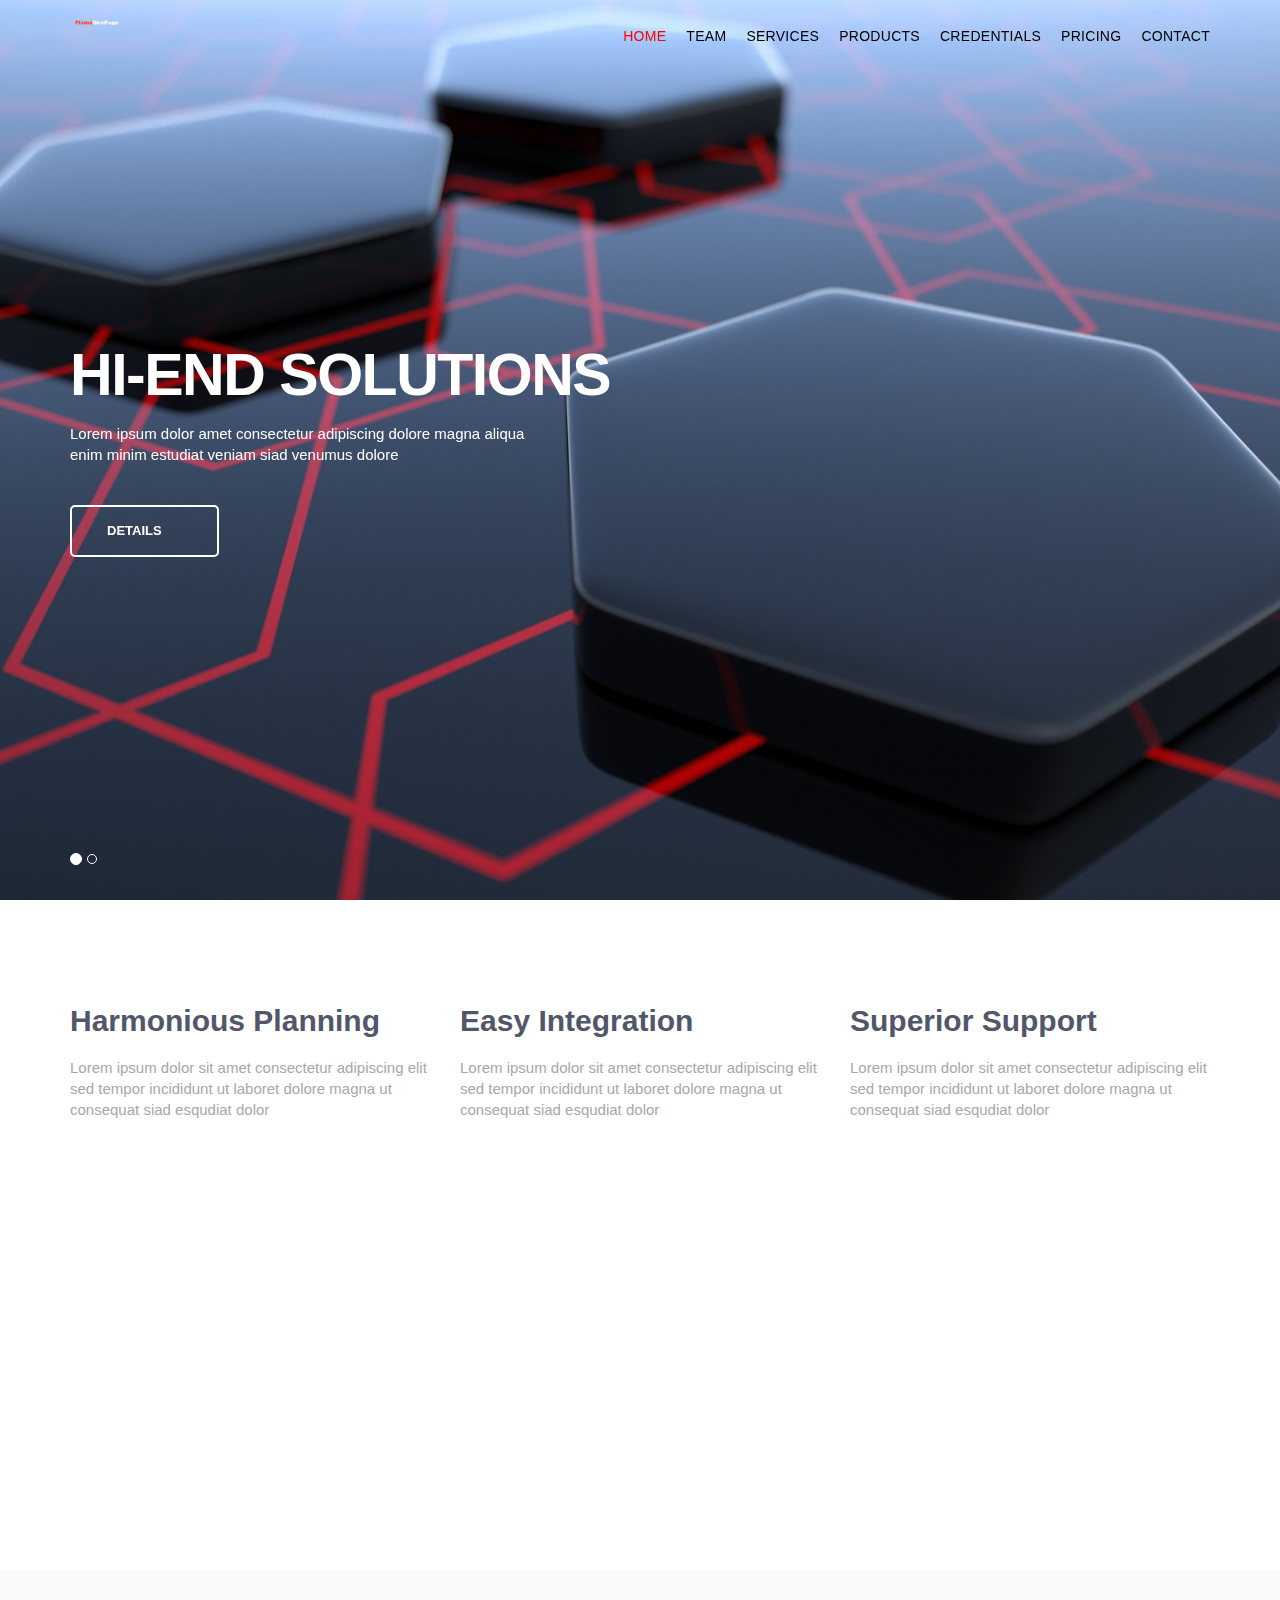
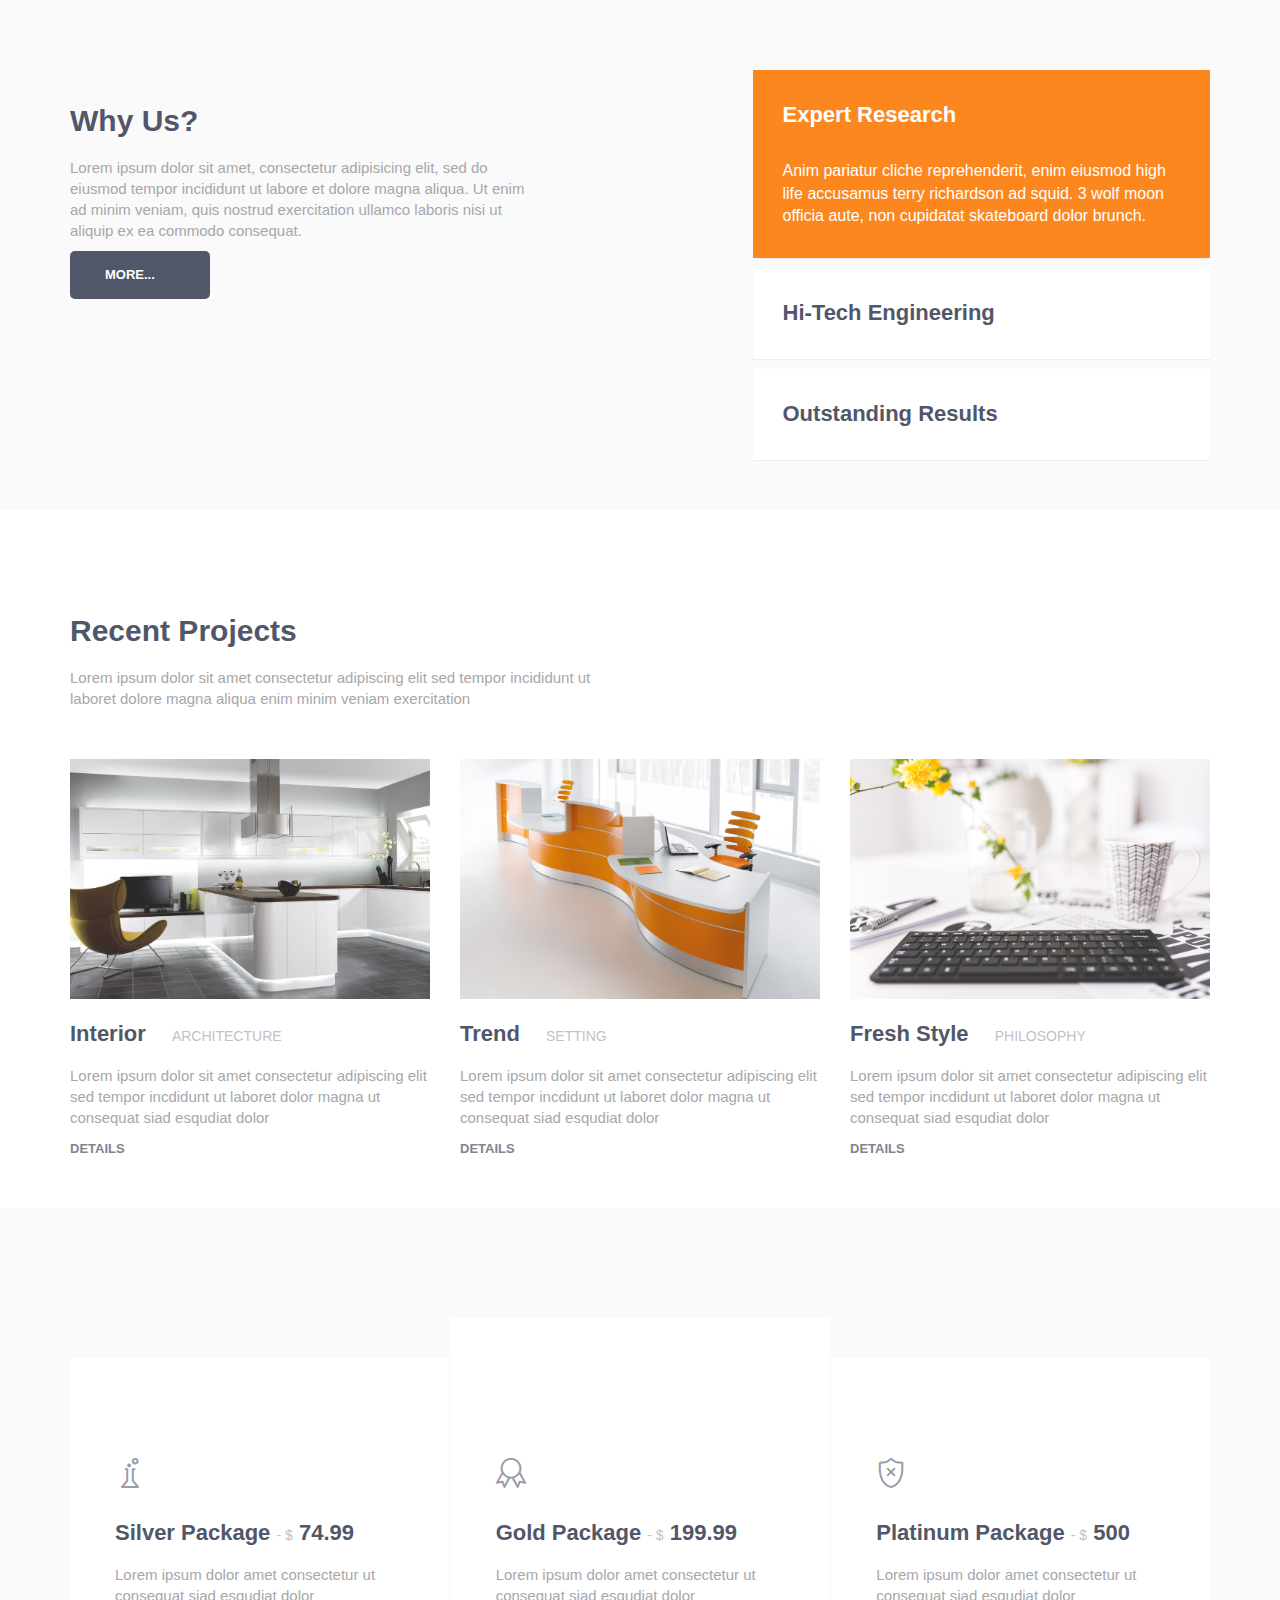
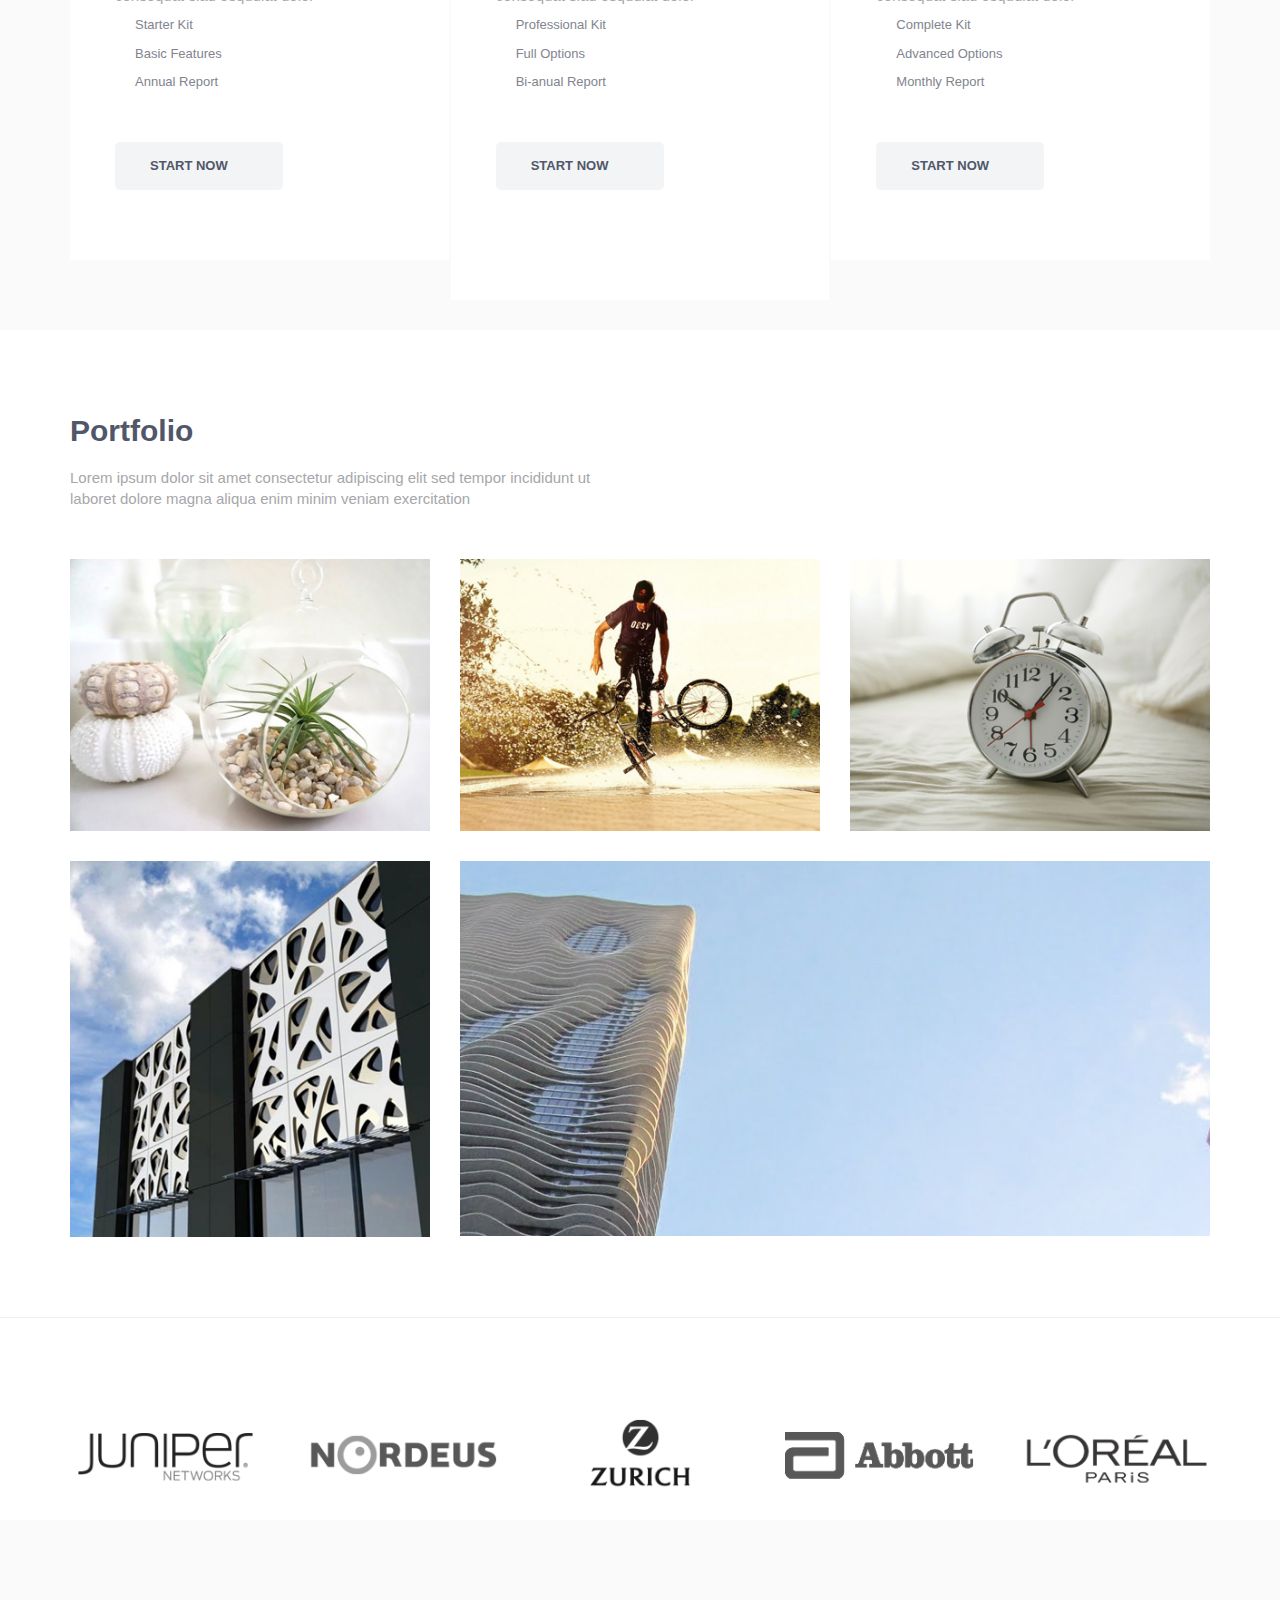
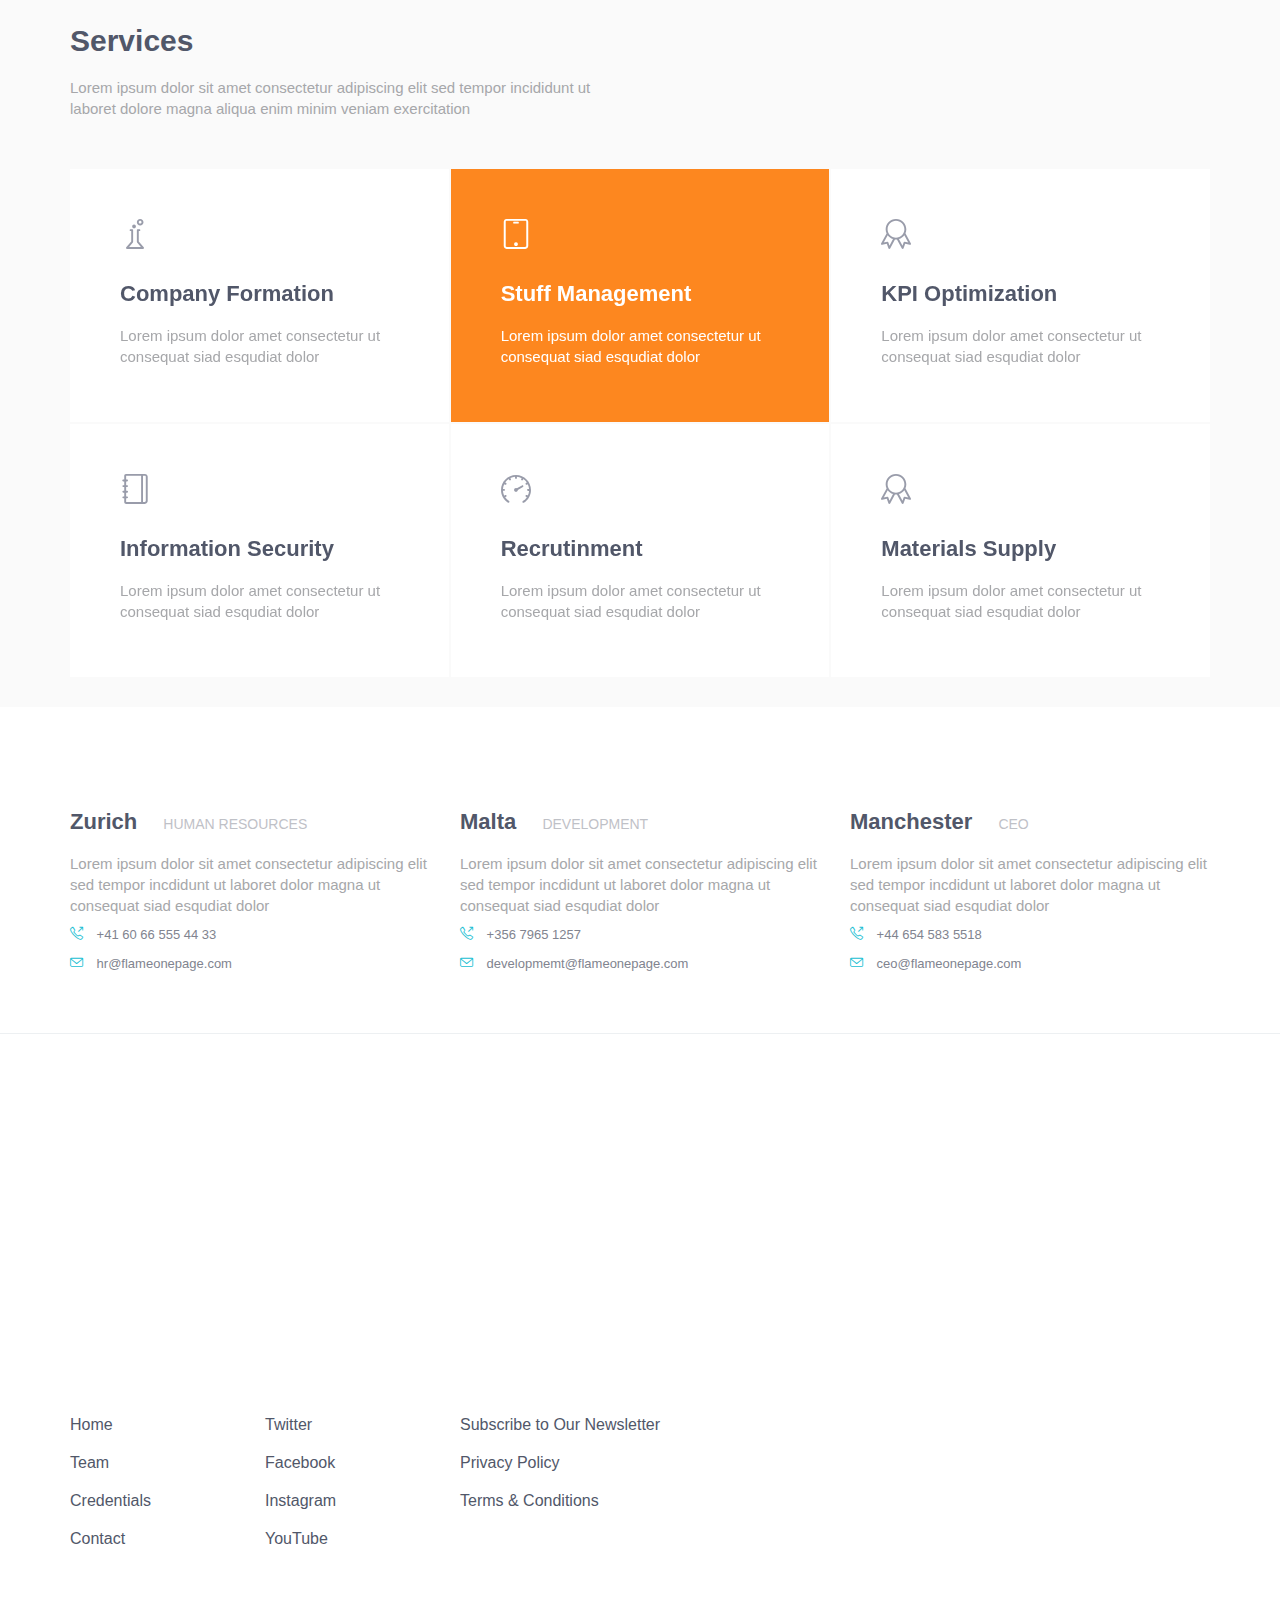
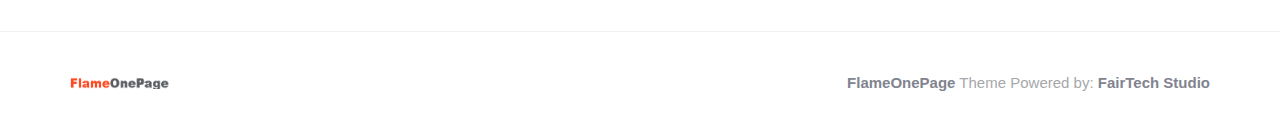
<file: nodo0112/index - コピー.html>
<!DOCTYPE html>

<html lang="en" class="no-js">
   
    <head>
        <meta charset="utf-8"/>
        <title>FlameOnePage Free Template by FairTech</title>
        <meta http-equiv="X-UA-Compatible" content="IE=edge">
        <meta content="width=device-width, initial-scale=1" name="viewport"/>
        <meta content="FlameOnePage freebie theme for web startups by FairTech SEO." name="description"/>
        <meta content="FairTech" name="author"/>
        <link href="vendor/simple-line-icons/simple-line-icons.min.css" rel="stylesheet" type="text/css"/>
        <link href="vendor/bootstrap/css/bootstrap.min.css" rel="stylesheet" type="text/css"/>
        <link href="css/animate.css" rel="stylesheet">
        <link href="vendor/swiper/css/swiper.min.css" rel="stylesheet" type="text/css"/>
        <link href="css/layout.min.css" rel="stylesheet" type="text/css"/>
        <link rel="shortcut icon" href="favicon.ico"/>
    </head>
   
  
    <body id="body" data-spy="scroll" data-target=".header">

          <header class="header navbar-fixed-top">
              <nav class="navbar" role="navigation">
                <div class="container">
                      <div class="menu-container js_nav-item">
                        <button type="button" class="navbar-toggle" data-toggle="collapse" data-target=".nav-collapse">
                            <span class="sr-only">Toggle navigation</span>
                            <span class="toggle-icon"></span>
                        </button>

                          <div class="logo">
                            <a class="logo-wrap" href="#body">
                                <img class="logo-img logo-img-main" src="img/logo.png" alt="FlameOnePage Logo">
                                <img class="logo-img logo-img-active" src="img/logo-dark.png" alt="FlameOnePage Dark Logo">
                            </a>
                        </div>
                    </div>

                    <div class="collapse navbar-collapse nav-collapse">
					
					<!--div class="language-switcher">
					  <ul class="nav-lang">
                        <li><a class="active" href="#">EN</a></li>
					    <li><a href="#">DE</a></li>
						<li><a href="#">FR</a></li>
					  </ul>
					</div---> 
					
                        <div class="menu-container">
                            <ul class="nav navbar-nav navbar-nav-right">
                                <li class="js_nav-item nav-item"><a class="nav-item-child nav-item-hover" href="#body">Home</a></li>
                                <li class="js_nav-item nav-item"><a class="nav-item-child nav-item-hover" href="#about">Team</a></li>
								<li class="js_nav-item nav-item"><a class="nav-item-child nav-item-hover" href="#services">Services</a></li>
                                <li class="js_nav-item nav-item"><a class="nav-item-child nav-item-hover" href="#products">Products</a></li>
								<li class="js_nav-item nav-item"><a class="nav-item-child nav-item-hover" href="#work">Credentials</a></li>
                                <li class="js_nav-item nav-item"><a class="nav-item-child nav-item-hover" href="#pricing">Pricing</a></li>
                                <li class="js_nav-item nav-item"><a class="nav-item-child nav-item-hover" href="#contact">Contact</a></li>
                            </ul>
                        </div>
                    </div>
                </div>
            </nav>
			</header>
       
        <div id="carousel-example-generic" class="carousel slide" data-ride="carousel">
            <div class="container">
                <ol class="carousel-indicators">
                    <li data-target="#carousel-example-generic" data-slide-to="0" class="active"></li>
                    <li data-target="#carousel-example-generic" data-slide-to="1"></li>
                </ol>
            </div>

            <div class="carousel-inner" role="listbox">
                <div class="item active">
                    <img class="img-responsive" src="img/1920x1080/01.jpg" alt="Slider Image">
                    <div class="container">
                        <div class="carousel-centered">
                            <div class="margin-b-40">
                                <h1 class="carousel-title">Hi-End Solutions</h1>
                                <p class="color-white">Lorem ipsum dolor amet consectetur adipiscing dolore magna aliqua <br/> enim minim estudiat veniam siad venumus dolore</p>
                            </div>
                            <a href="#" class="btn-theme btn-theme-sm btn-white-brd text-uppercase">Details</a>
                        </div>
                    </div>
                </div>
                <div class="item">
                    <img class="img-responsive" src="img/1920x1080/02.jpg" alt="Slider Image">
                    <div class="container">
                        <div class="carousel-centered">
                            <div class="margin-b-40">
                                <h2 class="carousel-title">Personal Approach</h2>
                                <p class="color-white">Lorem ipsum dolor amet consectetur adipiscing dolore magna aliqua <br/> enim minim estudiat veniam siad venumus dolore</p>
                            </div>
                            <a href="#" class="btn-theme btn-theme-sm btn-white-brd text-uppercase">Take a Tour</a>
                        </div>
                    </div>
                </div>
            </div>
        </div>
        <!--========== SLIDER ==========-->

        <!--========== PAGE LAYOUT ==========-->
        <!-- About -->
        <div id="about">
            <div class="content-lg container">
                <!-- Masonry Grid -->
                <div class="masonry-grid row">
                    <div class="masonry-grid-sizer col-xs-6 col-sm-6 col-md-1"></div>
                    <div class="masonry-grid-item col-xs-12 col-sm-6 col-md-4 sm-margin-b-30">
                        <div class="margin-b-60">
                            <h2>Harmonious Planning</h2>
                            <p>Lorem ipsum dolor sit amet consectetur adipiscing elit sed tempor incididunt ut laboret dolore magna ut consequat siad esqudiat dolor</p>
                        </div>
                        <img class="full-width img-responsive wow fadeInUp" src="img/500x500/01.jpg" alt="Portfolio Image" data-wow-duration=".3" data-wow-delay=".2s">
                    </div>
                    <div class="masonry-grid-item col-xs-12 col-sm-6 col-md-4">
                        <div class="margin-b-60">
                          <h2>Easy Integration</h2>
                          <p>Lorem ipsum dolor sit amet consectetur adipiscing elit sed tempor incididunt ut laboret dolore magna ut consequat siad esqudiat dolor</p>  
                        </div>
						 <img class="full-width img-responsive wow fadeInUp" src="img/500x500/02.jpg" alt="Portfolio Image" data-wow-duration=".3" data-wow-delay=".3s">
                    </div>
                    <div class="masonry-grid-item col-xs-12 col-sm-6 col-md-4">
                        <div class="margin-t-60 margin-b-60">
                            <h2>Superior Support</h2>
                            <p>Lorem ipsum dolor sit amet consectetur adipiscing elit sed tempor incididunt ut laboret dolore magna ut consequat siad esqudiat dolor</p>
                        </div>
                        <img class="full-width img-responsive wow fadeInUp" src="img/500x500/03.jpg" alt="Portfolio Image" data-wow-duration=".3" data-wow-delay=".4s">
                    </div>
				</div>
                <!-- End Masonry Grid -->
            </div>
            
            <div class="bg-color-sky-light">
                <div class="content-lg container">
                    <div class="row">
                        <div class="col-md-5 col-sm-5 md-margin-b-60">
                            <div class="margin-t-50 margin-b-30">
                                <h2>Why Us?</h2>
                                <p>Lorem ipsum dolor sit amet, consectetur adipisicing elit, sed do eiusmod tempor incididunt ut labore et dolore magna aliqua. Ut enim ad minim veniam, quis nostrud exercitation ullamco laboris nisi ut aliquip ex ea commodo consequat.</p>
                            </div>
                            <a href="#" class="btn-theme btn-theme-sm btn-white-bg text-uppercase">More...</a>
                        </div>
                        <div class="col-md-5 col-sm-7 col-md-offset-2">
                            <!-- Accordion -->
                            <div class="accordion">
                                <div class="panel-group" id="accordion" role="tablist" aria-multiselectable="true">
                                    <div class="panel panel-default">
                                        <div class="panel-heading" role="tab" id="headingOne">
                                            <h4 class="panel-title">
                                                <a class="panel-title-child" role="button" data-toggle="collapse" data-parent="#accordion" href="#collapseOne" aria-expanded="true" aria-controls="collapseOne">
                                                    Expert Research
                                                </a>
                                            </h4>
                                        </div>
                                        <div id="collapseOne" class="panel-collapse collapse in" role="tabpanel" aria-labelledby="headingOne">
                                            <div class="panel-body">
                                                Anim pariatur cliche reprehenderit, enim eiusmod high life accusamus terry richardson ad squid. 3 wolf moon officia aute, non cupidatat skateboard dolor brunch.
                                            </div>
                                        </div>
                                    </div>
                                    <div class="panel panel-default">
                                        <div class="panel-heading" role="tab" id="headingTwo">
                                            <h4 class="panel-title">
                                                <a class="collapsed panel-title-child" role="button" data-toggle="collapse" data-parent="#accordion" href="#collapseTwo" aria-expanded="false" aria-controls="collapseTwo">
                                                    Hi-Tech Engineering
                                                </a>
                                            </h4>
                                        </div>
                                        <div id="collapseTwo" class="panel-collapse collapse" role="tabpanel" aria-labelledby="headingTwo">
                                            <div class="panel-body">
                                                Anim pariatur cliche reprehenderit, enim eiusmod high life accusamus terry richardson ad squid. 3 wolf moon officia aute, non cupidatat skateboard dolor brunch.
                                            </div>
                                        </div>
                                    </div>
                                    <div class="panel panel-default">
                                        <div class="panel-heading" role="tab" id="headingThree">
                                            <h4 class="panel-title">
                                                <a class="collapsed panel-title-child" role="button" data-toggle="collapse" data-parent="#accordion" href="#collapseThree" aria-expanded="false" aria-controls="collapseThree">
                                                    Outstanding Results
                                                </a>
                                            </h4>
                                        </div>
                                        <div id="collapseThree" class="panel-collapse collapse" role="tabpanel" aria-labelledby="headingThree">
                                            <div class="panel-body">
                                                Anim pariatur cliche reprehenderit, enim eiusmod high life accusamus terry richardson ad squid. 3 wolf moon officia aute, non cupidatat skateboard dolor brunch.
                                            </div>
                                        </div>
                                    </div>
                                </div>
                            </div>
                            <!-- End Accodrion -->
                        </div>
                    </div>
                    <!--// end row -->
                </div>
            </div>
        </div>
        <!-- End About -->

        <!-- Latest Products -->
        <div id="products">
            <div class="content-lg container">
                <div class="row margin-b-40">
                    <div class="col-sm-6">
                        <h2>Recent Projects</h2>
                        <p>Lorem ipsum dolor sit amet consectetur adipiscing elit sed tempor incididunt ut laboret dolore magna aliqua enim minim veniam exercitation</p>
                    </div>
                </div>
                <!--// end row -->

                <div class="row">
                    <!-- Latest Products -->
                    <div class="col-sm-4 sm-margin-b-50">
                        <div class="margin-b-20">
                            <img class="img-responsive" src="img/970x647/01.jpg" alt="Latest Products Image">
                        </div>
                        <h4><a href="#">Interior</a> <span class="text-uppercase margin-l-20">Architecture</span></h4>
                        <p>Lorem ipsum dolor sit amet consectetur adipiscing elit sed tempor incdidunt ut laboret dolor magna ut consequat siad esqudiat dolor</p>
                        <a class="link" href="#">Details</a>
                    </div>
                    <!-- End Latest Products -->

                    <!-- Latest Products -->
                    <div class="col-sm-4 sm-margin-b-50">
                        <div class="margin-b-20">
                            <img class="img-responsive" src="img/970x647/02.jpg" alt="Latest Products Image">
                        </div>
                        <h4><a href="#">Trend</a> <span class="text-uppercase margin-l-20">Setting</span></h4>
                        <p>Lorem ipsum dolor sit amet consectetur adipiscing elit sed tempor incdidunt ut laboret dolor magna ut consequat siad esqudiat dolor</p>
                        <a class="link" href="#">Details</a>
                    </div>
                    <!-- End Latest Products -->

                    <!-- Latest Products -->
                    <div class="col-sm-4 sm-margin-b-50">
                        <div class="margin-b-20">
                            <img class="img-responsive" src="img/970x647/03.jpg" alt="Latest Products Image">
                        </div>
                        <h4><a href="#">Fresh Style</a> <span class="text-uppercase margin-l-20">Philosophy</span></h4>
                        <p>Lorem ipsum dolor sit amet consectetur adipiscing elit sed tempor incdidunt ut laboret dolor magna ut consequat siad esqudiat dolor</p>
                        <a class="link" href="#">Details</a>
                    </div>
                    <!-- End Latest Products -->
                </div>
                <!--// end row -->
            </div>
        </div>
        <!-- End Latest Products -->

        <!-- Pricing -->
        <div id="pricing">
            <div class="bg-color-sky-light">
                <div class="content-lg container">
                    <div class="row row-space-1">
                        <div class="col-sm-4 sm-margin-b-2">
                            <!-- Pricing -->
                            <div class="pricing">
                                <div class="margin-b-30">
                                    <i class="pricing-icon icon-chemistry"></i>
                                    <h3>Silver Package <span> - $</span> 74.99</h3>
                                    <p>Lorem ipsum dolor amet consectetur ut consequat siad esqudiat dolor</p>
                                </div>
                                <ul class="list-unstyled pricing-list margin-b-50">
                                    <li class="pricing-list-item">Starter Kit</li>
                                    <li class="pricing-list-item">Basic Features</li>
                                    <li class="pricing-list-item">Annual Report</li>
                                </ul>
                                <a href="pricing.html" class="btn-theme btn-theme-sm btn-default-bg text-uppercase">Start Now</a>
                            </div>
                            <!-- End Pricing -->
                        </div>
                        <div class="col-sm-4 sm-margin-b-2">
                            <!-- Pricing -->
                            <div class="pricing pricing-active">
                                <div class="margin-b-30">
                                    <i class="pricing-icon icon-badge"></i>
                                    <h3>Gold Package <span> - $</span> 199.99</h3>
                                    <p>Lorem ipsum dolor amet consectetur ut consequat siad esqudiat dolor</p>
                                </div>
                                <ul class="list-unstyled pricing-list margin-b-50">
                                    <li class="pricing-list-item">Professional Kit</li>
                                    <li class="pricing-list-item">Full Options</li>
                                    <li class="pricing-list-item">Bi-anual Report</li>
                                </ul>
                                <a href="pricing.html" class="btn-theme btn-theme-sm btn-default-bg text-uppercase">Start Now</a>
                            </div>
                            <!-- End Pricing -->
                        </div>
                        <div class="col-sm-4">
                            <!-- Pricing -->
                            <div class="pricing">
                                <div class="margin-b-30">
                                    <i class="pricing-icon icon-shield"></i>
                                    <h3>Platinum Package <span> - $</span> 500</h3>
                                    <p>Lorem ipsum dolor amet consectetur ut consequat siad esqudiat dolor</p>
                                </div>
                                <ul class="list-unstyled pricing-list margin-b-50">
                                    <li class="pricing-list-item">Complete Kit</li>
                                    <li class="pricing-list-item">Advanced Options</li>
                                    <li class="pricing-list-item">Monthly Report</li>
                                </ul>
                                <a href="pricing.html" class="btn-theme btn-theme-sm btn-default-bg text-uppercase">Start Now</a>
                            </div>
                            <!-- End Pricing -->
                        </div>
                    </div>
                    <!--// end row -->
                </div>
            </div>
        </div>
        <!-- End Pricing -->

        <!-- Work -->
        <div id="work">
            <div class="section-seperator">
                <div class="content-md container">
                    <div class="row margin-b-40">
                        <div class="col-sm-6">
                            <h2>Portfolio</h2>
                            <p>Lorem ipsum dolor sit amet consectetur adipiscing elit sed tempor incididunt ut laboret dolore magna aliqua enim minim veniam exercitation</p>
                        </div>
                    </div>
                    <!--// end row -->

                    <!-- Masonry Grid -->
                    <div class="masonry-grid row">


                        <div class="masonry-grid-item col-xs-12 col-sm-6 col-md-4 md-margin-b-30">
                            <!-- Work -->
                            <div class="work work-popup-trigger">
                                <div class="work-overlay">
                                    <img class="full-width img-responsive" src="img/397x300/01.jpg" alt="Portfolio Image">
                                </div>
                                <div class="work-popup-overlay">
                                    <div class="work-popup-content">
                                        <a href="javascript:void(0);" class="work-popup-close">Hide</a>
                                        <div class="margin-b-30">
                                            <h3 class="margin-b-5">Art Of Coding</h3>
                                            <span>Clean &amp; Minimalistic Design</span>
                                        </div>
                                        <div class="row">
                                            <div class="col-sm-8 work-popup-content-divider sm-margin-b-20">
                                                <div class="margin-t-10 sm-margin-t-0">
                                                    <p>Duis aute irure dolor in reprehenderit in voluptate velit esse cillum dolore eu fugiat nulla pariatur. Excepteur sint occaecat cupidatat non proident, sunt in culpa qui officia deserunt mollit anim id est laborum.</p>
                                                    <p>Lorem ipsum dolor sit amet, consectetur adipisicing elit, sed do eiusmod tempor incididunt ut labore et dolore magna aliqua. Ut enim ad minim veniam, quis nostrud.</p>
                                                    <ul class="list-inline work-popup-tag">
                                                        <li class="work-popup-tag-item"><a class="work-popup-tag-link" href="#">Strategy,</a></li>
                                                        <li class="work-popup-tag-item"><a class="work-popup-tag-link" href="#">Implementation,</a></li>
                                                        <li class="work-popup-tag-item"><a class="work-popup-tag-link" href="#">Credentials</a></li>
                                                    </ul>
                                                </div>
                                            </div>
                                            <div class="col-sm-4">
                                                <div class="margin-t-10 sm-margin-t-0">
                                                    <p class="margin-b-5"><strong>Project Manager:</strong> Boris Becker</p>
                                                    <p class="margin-b-5"><strong>Executive:</strong> Heike Macatsch</p>
                                                    <p class="margin-b-5"><strong>Architect:</strong> Oliver Pocher</p>
                                                    <p class="margin-b-5"><strong>Client:</strong> FairTech</p>
                                                </div>
                                            </div>
                                        </div>
                                    </div>
                                </div>
                            </div>
                            <!-- End Work -->
                        </div>
                        <div class="masonry-grid-item col-xs-12 col-sm-6 col-md-4 md-margin-b-30">
                            <!-- Work -->
                            <div class="work work-popup-trigger">
                                <div class="work-overlay">
                                    <img class="full-width img-responsive" src="img/397x300/02.jpg" alt="Portfolio Image">
                                </div>
                                <div class="work-popup-overlay">
                                    <div class="work-popup-content">
                                        <a href="javascript:void(0);" class="work-popup-close">Hide</a>
                                        <div class="margin-b-30">
                                            <h3 class="margin-b-5">Art Of Coding</h3>
                                            <span>Clean &amp; Minimalistic Design</span>
                                        </div>
                                        <div class="row">
                                            <div class="col-sm-8 work-popup-content-divider sm-margin-b-20">
                                                <div class="margin-t-10 sm-margin-t-0">
                                                    <p>Duis aute irure dolor in reprehenderit in voluptate velit esse cillum dolore eu fugiat nulla pariatur. Excepteur sint occaecat cupidatat non proident, sunt in culpa qui officia deserunt mollit anim id est laborum.</p>
                                                    <p>Lorem ipsum dolor sit amet, consectetur adipisicing elit, sed do eiusmod tempor incididunt ut labore et dolore magna aliqua. Ut enim ad minim veniam, quis nostrud.</p>
                                                    <ul class="list-inline work-popup-tag">
                                                        <li class="work-popup-tag-item"><a class="work-popup-tag-link" href="#">Strategy,</a></li>
                                                        <li class="work-popup-tag-item"><a class="work-popup-tag-link" href="#">Implementation,</a></li>
                                                        <li class="work-popup-tag-item"><a class="work-popup-tag-link" href="#">Credentials</a></li>
                                                    </ul>
                                                </div>
                                            </div>
                                            <div class="col-sm-4">
                                                <div class="margin-t-10 sm-margin-t-0">
                                                    <p class="margin-b-5"><strong>Project Manager:</strong> Boris Becker</p>
                                                    <p class="margin-b-5"><strong>Executive:</strong> Heike Macatsch</p>
                                                    <p class="margin-b-5"><strong>Architect:</strong> Oliver Pocher</p>
                                                    <p class="margin-b-5"><strong>Client:</strong> Keenthemes</p>
                                                </div>
                                            </div>
                                        </div>
                                    </div>
                                </div>
                            </div>
                            <!-- End Work -->
                        </div>
                        <div class="masonry-grid-item col-xs-12 col-sm-6 col-md-4">
                            <!-- Work -->
                            <div class="work work-popup-trigger">
                                <div class="work-overlay">
                                    <img class="full-width img-responsive" src="img/397x300/03.jpg" alt="Portfolio Image">
                                </div>
                                <div class="work-popup-overlay">
                                    <div class="work-popup-content">
                                        <a href="javascript:void(0);" class="work-popup-close">Hide</a>
                                        <div class="margin-b-30">
                                            <h3 class="margin-b-5">Art Of Coding</h3>
                                            <span>Clean &amp; Minimalistic Design</span>
                                        </div>
                                        <div class="row">
                                            <div class="col-sm-8 work-popup-content-divider sm-margin-b-20">
                                                <div class="margin-t-10 sm-margin-t-0">
                                                    <p>Duis aute irure dolor in reprehenderit in voluptate velit esse cillum dolore eu fugiat nulla pariatur. Excepteur sint occaecat cupidatat non proident, sunt in culpa qui officia deserunt mollit anim id est laborum.</p>
                                                    <p>Lorem ipsum dolor sit amet, consectetur adipisicing elit, sed do eiusmod tempor incididunt ut labore et dolore magna aliqua. Ut enim ad minim veniam, quis nostrud.</p>
                                                    <ul class="list-inline work-popup-tag">
                                                        <li class="work-popup-tag-item"><a class="work-popup-tag-link" href="#">Strategy,</a></li>
                                                        <li class="work-popup-tag-item"><a class="work-popup-tag-link" href="#">Implementation,</a></li>
                                                        <li class="work-popup-tag-item"><a class="work-popup-tag-link" href="#">Credentials</a></li>
                                                    </ul>
                                                </div>
                                            </div>
                                            <div class="col-sm-4">
                                                <div class="margin-t-10 sm-margin-t-0">
                                                    <p class="margin-b-5"><strong>Project Manager:</strong> Boris Becker</p>
                                                    <p class="margin-b-5"><strong>Executive:</strong> Heike Macatsch</p>
                                                    <p class="margin-b-5"><strong>Architect:</strong> Oliver Pocher</p>
                                                    <p class="margin-b-5"><strong>Client:</strong> Keenthemes</p>
                                                </div>
                                            </div>
                                        </div>
                                    </div>
                                </div>
                            </div>
                            <!-- End Work -->
                        </div>
						<div class="masonry-grid-sizer col-xs-6 col-sm-6 col-md-1"></div>
						<div class="masonry-grid-item col-xs-12 col-sm-6 col-md-4 margin-b-30">
                            <!-- Work -->
                            <div class="work work-popup-trigger">
                                <div class="work-overlay">
                                    <img class="full-width img-responsive" src="img/397x415/01.jpg" alt="Portfolio Image">
                                </div>
                                <div class="work-popup-overlay">
                                    <div class="work-popup-content">
                                        <a href="javascript:void(0);" class="work-popup-close">Hide</a>
                                        <div class="margin-b-30">
                                            <h3 class="margin-b-5">Art Of Coding</h3>
                                            <span>Clean &amp; Minimalistic Design</span>
                                        </div>
                                        <div class="row">
                                            <div class="col-sm-8 work-popup-content-divider sm-margin-b-20">
                                                <div class="margin-t-10 sm-margin-t-0">
                                                    <p>Duis aute irure dolor in reprehenderit in voluptate velit esse cillum dolore eu fugiat nulla pariatur. Excepteur sint occaecat cupidatat non proident, sunt in culpa qui officia deserunt mollit anim id est laborum.</p>
                                                    <p>Lorem ipsum dolor sit amet, consectetur adipisicing elit, sed do eiusmod tempor incididunt ut labore et dolore magna aliqua. Ut enim ad minim veniam, quis nostrud.</p>
                                                    <ul class="list-inline work-popup-tag">
                                                        <li class="work-popup-tag-item"><a class="work-popup-tag-link" href="#">Strategy,</a></li>
                                                        <li class="work-popup-tag-item"><a class="work-popup-tag-link" href="#">Implementation,</a></li>
                                                        <li class="work-popup-tag-item"><a class="work-popup-tag-link" href="#">Credentials</a></li>
                                                    </ul>
                                                </div>
                                            </div>
                                            <div class="col-sm-4">
                                                <div class="margin-t-10 sm-margin-t-0">
                                                    <p class="margin-b-5"><strong>Project Manager:</strong> Boris Becker</p>
                                                    <p class="margin-b-5"><strong>Executive:</strong> Heike Macatsch</p>
                                                    <p class="margin-b-5"><strong>Architect:</strong> Oliver Pocher</p>
                                                    <p class="margin-b-5"><strong>Client:</strong> FairTech</p>
                                                </div>
                                            </div>
                                        </div>
                                    </div>
                                </div>
                            </div>
                            <!-- End Work -->
                        </div>
                        <div class="masonry-grid-item col-xs-12 col-sm-6 col-md-8 margin-b-30">
                            <!-- Work -->
                            <div class="work work-popup-trigger">
                                <div class="work-overlay">
                                    <img class="full-width img-responsive" src="img/800x400/01.jpg" alt="Portfolio Image">
                                </div>
                                <div class="work-popup-overlay">
                                    <div class="work-popup-content">
                                        <a href="javascript:void(0);" class="work-popup-close">Hide</a>
                                        <div class="margin-b-30">
                                            <h3 class="margin-b-5">Art Of Coding</h3>
                                            <span>Clean &amp; Minimalistic Design</span>
                                        </div>
                                        <div class="row">
                                            <div class="col-sm-8 work-popup-content-divider sm-margin-b-20">
                                                <div class="margin-t-10 sm-margin-t-0">
                                                    <p>Duis aute irure dolor in reprehenderit in voluptate velit esse cillum dolore eu fugiat nulla pariatur. Excepteur sint occaecat cupidatat non proident, sunt in culpa qui officia deserunt mollit anim id est laborum.</p>
                                                    <p>Lorem ipsum dolor sit amet, consectetur adipisicing elit, sed do eiusmod tempor incididunt ut labore et dolore magna aliqua. Ut enim ad minim veniam, quis nostrud.</p>
                                                    <ul class="list-inline work-popup-tag">
                                                        <li class="work-popup-tag-item"><a class="work-popup-tag-link" href="#">Strategy,</a></li>
                                                        <li class="work-popup-tag-item"><a class="work-popup-tag-link" href="#">Implementation,</a></li>
                                                        <li class="work-popup-tag-item"><a class="work-popup-tag-link" href="#">Credentials</a></li>
                                                    </ul>
                                                </div>
                                            </div>
                                            <div class="col-sm-4">
                                                <div class="margin-t-10 sm-margin-t-0">
                                                    <p class="margin-b-5"><strong>Project Manager:</strong> Boris Becker</p>
                                                    <p class="margin-b-5"><strong>Executive:</strong> Heike Macatsch</p>
                                                    <p class="margin-b-5"><strong>Architect:</strong> Oliver Pocher</p>
                                                    <p class="margin-b-5"><strong>Client:</strong> FairTech</p>
                                                </div>
                                            </div>
                                        </div>
                                    </div>
                                </div>
                            </div>
                            <!-- End Work -->
                        </div>
                    </div>
                    <!-- End Masonry Grid -->
                </div>
            </div>
            
            <!-- Clients -->
            <div class="content-lg container">
                <!-- Swiper Clients -->
                <div class="swiper-slider swiper-clients">
                    <!-- Swiper Wrapper -->
                    <div class="swiper-wrapper">
                        <div class="swiper-slide">
                            <img class="swiper-clients-img" src="img/clients/01.png" alt="Clients Logo">
                        </div>
                        <div class="swiper-slide">
                            <img class="swiper-clients-img" src="img/clients/02.png" alt="Clients Logo">
                        </div>
                        <div class="swiper-slide">
                            <img class="swiper-clients-img" src="img/clients/03.png" alt="Clients Logo">
                        </div>
                        <div class="swiper-slide">
                            <img class="swiper-clients-img" src="img/clients/04.png" alt="Clients Logo">
                        </div>
                        <div class="swiper-slide">
                            <img class="swiper-clients-img" src="img/clients/05.png" alt="Clients Logo">
                        </div>
                        <div class="swiper-slide">
                            <img class="swiper-clients-img" src="img/clients/06.png" alt="Clients Logo">
                        </div>
                    </div>
                    <!-- End Swiper Wrapper -->
                </div>
                <!-- End Swiper Clients -->
            </div>
            <!-- End Clients -->
        </div>
        <!-- End Work -->

        <!-- Services -->
        <div id="services">
            <div class="bg-color-sky-light" data-auto-height="true">
                <div class="content-lg container">
                    <div class="row margin-b-40">
                        <div class="col-sm-6">
                            <h2>Services</h2>
                            <p>Lorem ipsum dolor sit amet consectetur adipiscing elit sed tempor incididunt ut laboret dolore magna aliqua enim minim veniam exercitation</p>
                        </div>
                    </div>
                    <!--// end row -->

                    <div class="row row-space-1 margin-b-2">
                        <div class="col-sm-4 sm-margin-b-2">
                            <div class="service" data-height="height">
                                <div class="service-element">
                                    <i class="service-icon icon-chemistry"></i>
                                </div>
                                <div class="service-info">
                                    <h3>Company Formation</h3>
                                    <p class="margin-b-5">Lorem ipsum dolor amet consectetur ut consequat siad esqudiat dolor</p>
                                </div>
                                <a href="#" class="content-wrapper-link"></a>    
                            </div>
                        </div>
                        <div class="col-sm-4 sm-margin-b-2">
                            <div class="service bg-color-base" data-height="height">
                                <div class="service-element">
                                    <i class="service-icon color-white icon-screen-tablet"></i>
                                </div>
                                <div class="service-info">
                                    <h3 class="color-white">Stuff Management</h3>
                                    <p class="color-white margin-b-5">Lorem ipsum dolor amet consectetur ut consequat siad esqudiat dolor</p>
                                </div>
                                <a href="#" class="content-wrapper-link"></a>    
                            </div>
                        </div>
                        <div class="col-sm-4">
                            <div class="service" data-height="height">
                                <div class="service-element">
                                    <i class="service-icon icon-badge"></i>
                                </div>
                                <div class="service-info">
                                    <h3>KPI Optimization</h3>
                                    <p class="margin-b-5">Lorem ipsum dolor amet consectetur ut consequat siad esqudiat dolor</p>
                                </div>
                                <a href="#" class="content-wrapper-link"></a>    
                            </div>
                        </div>
                    </div>
                    <!--// end row -->

                    <div class="row row-space-1">
                        <div class="col-sm-4 sm-margin-b-2">
                            <div class="service" data-height="height">
                                <div class="service-element">
                                    <i class="service-icon icon-notebook"></i>
                                </div>
                                <div class="service-info">
                                    <h3>Information Security</h3>
                                    <p class="margin-b-5">Lorem ipsum dolor amet consectetur ut consequat siad esqudiat dolor</p>
                                </div>
                                <a href="#" class="content-wrapper-link"></a>    
                            </div>
                        </div>
                        <div class="col-sm-4 sm-margin-b-2">
                            <div class="service" data-height="height">
                                <div class="service-element">
                                    <i class="service-icon icon-speedometer"></i>
                                </div>
                                <div class="service-info">
                                    <h3>Recrutinment</h3>
                                    <p class="margin-b-5">Lorem ipsum dolor amet consectetur ut consequat siad esqudiat dolor</p>
                                </div>
                                <a href="#" class="content-wrapper-link"></a>    
                            </div>
                        </div>
                        <div class="col-sm-4">
                            <div class="service" data-height="height">
                                <div class="service-element">
                                    <i class="service-icon icon-badge"></i>
                                </div>
                                <div class="service-info">
                                    <h3>Materials Supply</h3>
                                    <p class="margin-b-5">Lorem ipsum dolor amet consectetur ut consequat siad esqudiat dolor</p>
                                </div>
                                <a href="#" class="content-wrapper-link"></a>    
                            </div>
                        </div>
                    </div>
                    <!--// end row -->
                </div>
            </div>
        </div>
        <!-- End Service -->
            
        <!-- Contact -->
        <div id="contact">
            <!-- Contact List -->
            <div class="section-seperator">
                <div class="content-lg container">
                    <div class="row">
                        <!-- Contact List -->
                        <div class="col-sm-4 sm-margin-b-50">
                            <h3><a href="http://ft-seo.ch/">Zurich</a> <span class="text-uppercase margin-l-20">Human Resources</span></h3>
                            <p>Lorem ipsum dolor sit amet consectetur adipiscing elit sed tempor incdidunt ut laboret dolor magna ut consequat siad esqudiat dolor</p>
                            <ul class="list-unstyled contact-list">
                                <li><i class="margin-r-10 color-base icon-call-out"></i> +41 60 66 555 44 33</li>
                                <li><i class="margin-r-10 color-base icon-envelope"></i> hr@flameonepage.com</li>
                            </ul>
                        </div>
                        <!-- End Contact List -->

                        <!-- Contact List -->
                        <div class="col-sm-4 sm-margin-b-50">
                            <h3><a href="http://ft-seo.ch/">Malta</a> <span class="text-uppercase margin-l-20">Development</span></h3>
                            <p>Lorem ipsum dolor sit amet consectetur adipiscing elit sed tempor incdidunt ut laboret dolor magna ut consequat siad esqudiat dolor</p>
                            <ul class="list-unstyled contact-list">
                                <li><i class="margin-r-10 color-base icon-call-out"></i> +356 7965 1257</li>
                                <li><i class="margin-r-10 color-base icon-envelope"></i> developmemt@flameonepage.com</li>
                            </ul>
                        </div>
                        <!-- End Contact List -->

                        <!-- Contact List -->
                        <div class="col-sm-4 sm-margin-b-50">
                            <h3><a href="http://ft-seo.ch/">Manchester</a> <span class="text-uppercase margin-l-20">CEO</span></h3>
                            <p>Lorem ipsum dolor sit amet consectetur adipiscing elit sed tempor incdidunt ut laboret dolor magna ut consequat siad esqudiat dolor</p>
                            <ul class="list-unstyled contact-list">
                                <li><i class="margin-r-10 color-base icon-call-out"></i> +44 654 583 5518</li>
                                <li><i class="margin-r-10 color-base icon-envelope"></i> ceo@flameonepage.com</li>
                            </ul>
                        </div>
                        <!-- End Contact List -->
                    </div>
                    <!--// end row -->
                </div>
            </div>
            <!-- End Contact List -->
            
            <!-- Google Map -->
            <div class="map height-300">
			<iframe src="https://www.google.com/maps/embed?pb=!1m18!1m12!1m3!1d2724.0694570748947!2d7.455080415208266!3d46.94067397914616!2m3!1f0!2f0!3f0!3m2!1i1024!2i768!4f13.1!3m3!1m2!1s0x478e39d0cf20e8d1%3A0x9daac4cd3043d067!2sThunstrasse+50%2C+3005+Bern%2C+Switzerland!5e0!3m2!1sen!2sin!4v1496749852928" width="100%" height="100%" frameborder="0" style="border:0" allowfullscreen></iframe>
			</div>
        </div>
        <!-- End Contact -->
        <!--========== END PAGE LAYOUT ==========-->

        <!--========== FOOTER ==========-->
        <footer class="footer">
            <!-- Links -->
            <div class="section-seperator">
                <div class="content-md container">
                    <div class="row">
                        <div class="col-sm-2 sm-margin-b-30">
                            <!-- List -->
                            <ul class="list-unstyled footer-list">
                                <li class="footer-list-item"><a href="#body">Home</a></li>
                                <li class="footer-list-item"><a href="#about">Team</a></li>
                                <li class="footer-list-item"><a href="#work">Credentials</a></li>
                                <li class="footer-list-item"><a href="#contact">Contact</a></li>
                            </ul>
                            <!-- End List -->
                        </div>
                        <div class="col-sm-2 sm-margin-b-30">
                            <!-- List -->
                            <ul class="list-unstyled footer-list">
                                <li class="footer-list-item"><a href="#">Twitter</a></li>
                                <li class="footer-list-item"><a href="#">Facebook</a></li>
                                <li class="footer-list-item"><a href="#">Instagram</a></li>
                                <li class="footer-list-item"><a href="#">YouTube</a></li>
                            </ul>
                            <!-- End List -->
                        </div>
                        <div class="col-sm-3">
                            <!-- List -->
                            <ul class="list-unstyled footer-list">
                                <li class="footer-list-item"><a href="#">Subscribe to Our Newsletter</a></li>
                                <li class="footer-list-item"><a href="#">Privacy Policy</a></li>
                                <li class="footer-list-item"><a href="#">Terms &amp; Conditions</a></li>
                            </ul>
                            <!-- End List -->
                        </div>
                    </div>
                    <!--// end row -->
                </div>
            </div>
            <!-- End Links -->

            <!-- Copyright -->
            <div class="content container">
                <div class="row">
                    <div class="col-xs-6">
                        <img class="footer-logo" src="img/logo-dark.png" alt="flameonepage Logo">
                    </div>
                    <div class="col-xs-6 text-right">
                        <p class="margin-b-0"><a class="fweight-700" href="#">FlameOnePage</a> Theme Powered by: <a class="fweight-700" href="http://ft-seo.ch/">FairTech Studio</a></p>
                    </div>
                </div>
                <!--// end row -->
            </div>
            <!-- End Copyright -->
        </footer>
        <!--========== END FOOTER ==========-->

        <!-- Back To Top -->
        <a href="javascript:void(0);" class="js-back-to-top back-to-top">Top</a>

        <!-- JAVASCRIPTS(Load javascripts at bottom, this will reduce page load time) -->
        <!-- CORE PLUGINS -->
        <script src="vendor/jquery.min.js" type="text/javascript"></script>
        <script src="vendor/jquery-migrate.min.js" type="text/javascript"></script>
        <script src="vendor/bootstrap/js/bootstrap.min.js" type="text/javascript"></script>

        <!-- PAGE LEVEL PLUGINS -->
        <script src="vendor/jquery.easing.js" type="text/javascript"></script>
        <script src="vendor/jquery.back-to-top.js" type="text/javascript"></script>
        <script src="vendor/jquery.smooth-scroll.js" type="text/javascript"></script>
        <script src="vendor/jquery.wow.min.js" type="text/javascript"></script>
        <script src="vendor/swiper/js/swiper.jquery.min.js" type="text/javascript"></script>
        <script src="vendor/masonry/jquery.masonry.pkgd.min.js" type="text/javascript"></script>
        <script src="vendor/masonry/imagesloaded.pkgd.min.js" type="text/javascript"></script>

        <!-- PAGE LEVEL SCRIPTS -->
        <script src="js/layout.min.js" type="text/javascript"></script>
        <script src="js/components/wow.min.js" type="text/javascript"></script>
        <script src="js/components/swiper.min.js" type="text/javascript"></script>
        <script src="js/components/masonry.min.js" type="text/javascript"></script>

    </body>
    <!-- END BODY -->
</html>
</file>
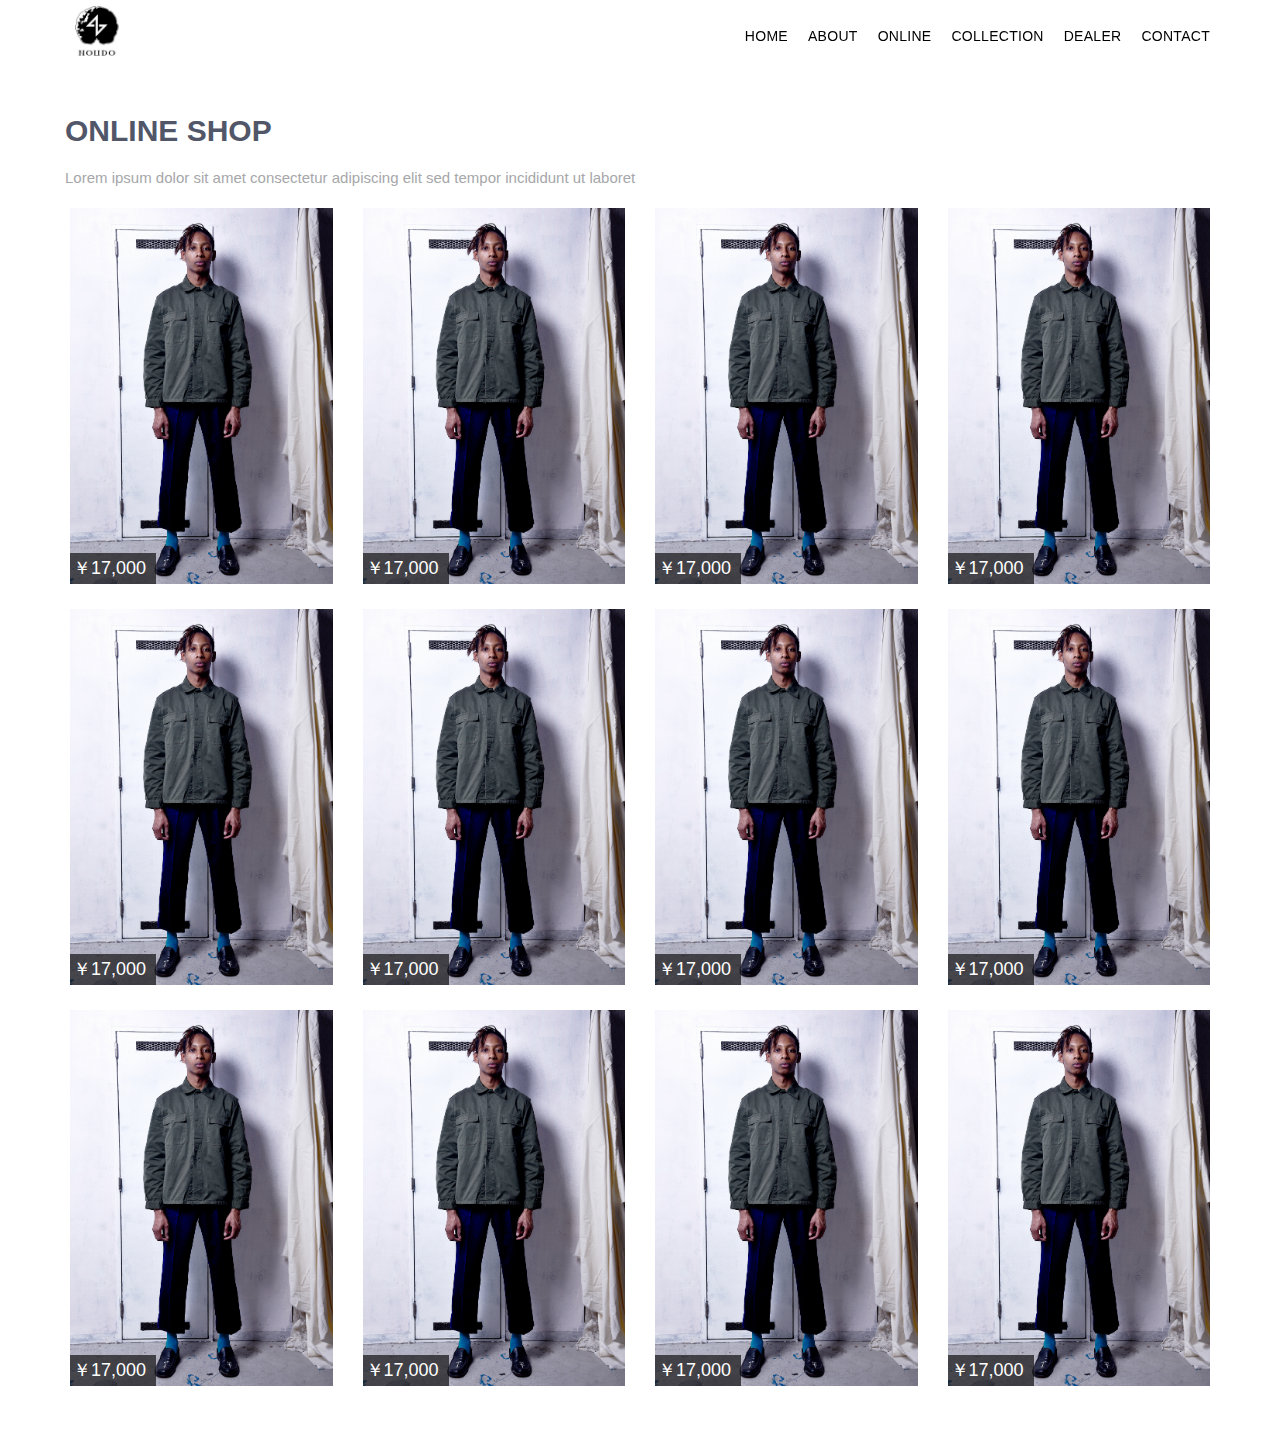
<file: nodo0112/online.html>
<!DOCTYPE html>

<html lang="en" class="no-js">

    <head>
        <meta charset="utf-8"/>
        <link href="vendor/simple-line-icons/simple-line-icons.min.css" rel="stylesheet" type="text/css"/>
        <link href="vendor/bootstrap/css/bootstrap.min.css" rel="stylesheet" type="text/css"/>
        <link href="css/animate.css" rel="stylesheet">
        <link href="vendor/swiper/css/swiper.min.css" rel="stylesheet" type="text/css"/>
        <link href="css/layout.min.css" rel="stylesheet" type="text/css"/>
        <link href="css/lightbox.css" rel="stylesheet" />
        <script src="vendor/jquery.min.js" type="text/javascript"></script>
        <script src="vendor/jquery-migrate.min.js" type="text/javascript"></script>
        <script src="vendor/bootstrap/js/bootstrap.min.js" type="text/javascript"></script>
        <script src="vendor/jquery.back-to-top.js" type="text/javascript"></script>
        <script src="js/layout.min.js" type="text/javascript"></script>
        <script src="js/components/swiper.min.js" type="text/javascript"></script>
        <script src="js/lightbox.js"></script>
    </head>


    <body id="body" data-spy="scroll" data-target=".header">

          <header class="header navbar-fixed-top">
              <nav class="navbar" role="navigation">
                <div class="container">
                      <div class="menu-container js_nav-item">
                        <button type="button" class="navbar-toggle" data-toggle="collapse" data-target=".nav-collapse">
                            <span class="sr-only">Toggle navigation</span>
                            <span class="toggle-icon"></span>
                        </button>

                          <div class="logo">
                            <a class="logo-wrap" href="index.html">
                              <img class="logo-img logo-img-main" src="img/logo_hedar.jpg" alt="FlameOnePage Logo">
                              <img class="logo-img logo-img-active" src="img/logo_hedar.jpg" alt="FlameOnePage Dark Logo">
                            </a>
                        </div>
                    </div>

                    <div class="collapse navbar-collapse nav-collapse">
                        <div class="menu-container">
                            <ul class="nav navbar-nav navbar-nav-right">
                                <li class="js_nav-item nav-item"><a class="nav-item-child nav-item-hover" href="index.html">Home</a></li>
                                <li class="js_nav-item nav-item"><a class="nav-item-child nav-item-hover" href="about.html">About</a></li>
                                <li class="js_nav-item nav-item"><a class="nav-item-child nav-item-hover" href="online.html">Online</a></li>
                                <li class="js_nav-item nav-item"><a class="nav-item-child nav-item-hover" href="collection.html">Collection</a></li>
                                <li class="js_nav-item nav-item"><a class="nav-item-child nav-item-hover" href="dealer.html">Dealer</a></li>
                                <li class="js_nav-item nav-item"><a class="nav-item-child nav-item-hover" href="#contact">Contact</a></li>
                            </ul>
                        </div>
                    </div>
                </div>
            </nav>
			</header>

        <!--========== SLIDER ==========

        <!--========== PAGE LAYOUT ==========-->
        <!-- About -->
        <div id="about">
            <div class="content-lg container">
              <div class="row" style="padding:10px;">
                  <div>
                      <h2>ONLINE SHOP</h2>
                      <p>Lorem ipsum dolor sit amet consectetur adipiscing elit sed tempor incididunt ut laboret</p>
                  </div>
              </div>
                <!-- Masonry Grid -->
                <div class="row">
                  <div class="col-sm-3 pick_up_item sm-margin-b-50 wow animated fadeInLeft" data-wow-offset="40">
                    <a class="link" href="detail.html">
                      <div class="margin-b-5">
                          <img class="img-responsive" src="img/item/6.jpg" alt="Latest Products Image">
                      </div>
                      <p class="price">￥17,000</p>
                    </a>
                  </div>
                  <div class="col-sm-3 pick_up_item sm-margin-b-50 wow animated fadeInLeft" data-wow-offset="40">
                    <a class="link" href="detail.html">
                      <div class="margin-b-5">
                          <img class="img-responsive" src="img/item/6.jpg" alt="Latest Products Image">
                      </div>
                      <p class="price">￥17,000</p>
                    </a>
                  </div>
                  <div class="col-sm-3 pick_up_item sm-margin-b-50 wow animated fadeInRight" data-wow-offset="40">
                    <a class="link" href="detail.html">
                      <div class="margin-b-5">
                          <img class="img-responsive" src="img/item/6.jpg" alt="Latest Products Image">
                      </div>
                      <p class="price">￥17,000</p>
                    </a>
                  </div>
                  <div class="col-sm-3 pick_up_item sm-margin-b-50 wow animated fadeInRight" data-wow-offset="40">
                    <a class="link" href="detail.html">
                      <div class="margin-b-5">
                          <img class="img-responsive" src="img/item/6.jpg" alt="Latest Products Image">
                      </div>
                      <p class="price">￥17,000</p>
                    </a>
                  </div>
                  <div class="col-sm-3 pick_up_item sm-margin-b-50 wow animated fadeInLeft" data-wow-offset="40">
                    <a class="link" href="detail.html">
                      <div class="margin-b-5">
                          <img class="img-responsive" src="img/item/6.jpg" alt="Latest Products Image">
                      </div>
                      <p class="price">￥17,000</p>
                    </a>
                  </div>
                  <div class="col-sm-3 pick_up_item sm-margin-b-50 wow animated fadeInLeft" data-wow-offset="40">
                    <a class="link" href="detail.html">
                      <div class="margin-b-5">
                          <img class="img-responsive" src="img/item/6.jpg" alt="Latest Products Image">
                      </div>
                      <p class="price">￥17,000</p>
                    </a>
                  </div>
                  <div class="col-sm-3 pick_up_item sm-margin-b-50 wow animated fadeInRight" data-wow-offset="40">
                    <a class="link" href="detail.html">
                      <div class="margin-b-5">
                          <img class="img-responsive" src="img/item/6.jpg" alt="Latest Products Image">
                      </div>
                      <p class="price">￥17,000</p>
                    </a>
                  </div>
                  <div class="col-sm-3 pick_up_item sm-margin-b-50 wow animated fadeInRight" data-wow-offset="40">
                    <a class="link" href="detail.html">
                      <div class="margin-b-5">
                          <img class="img-responsive" src="img/item/6.jpg" alt="Latest Products Image">
                      </div>
                      <p class="price">￥17,000</p>
                    </a>
                  </div>
                  <div class="col-sm-3 pick_up_item sm-margin-b-50 wow animated fadeInLeft" data-wow-offset="40">
                    <a class="link" href="detail.html">
                      <div class="margin-b-5">
                          <img class="img-responsive" src="img/item/6.jpg" alt="Latest Products Image">
                      </div>
                      <p class="price">￥17,000</p>
                    </a>
                  </div>
                  <div class="col-sm-3 pick_up_item sm-margin-b-50 wow animated fadeInLeft" data-wow-offset="40">
                    <a class="link" href="detail.html">
                      <div class="margin-b-5">
                          <img class="img-responsive" src="img/item/6.jpg" alt="Latest Products Image">
                      </div>
                      <p class="price">￥17,000</p>
                    </a>
                  </div>
                  <div class="col-sm-3 pick_up_item sm-margin-b-50 wow animated fadeInRight" data-wow-offset="40">
                    <a class="link" href="detail.html">
                      <div class="margin-b-5">
                          <img class="img-responsive" src="img/item/6.jpg" alt="Latest Products Image">
                      </div>
                      <p class="price">￥17,000</p>
                    </a>
                  </div>
                  <div class="col-sm-3 pick_up_item sm-margin-b-50 wow animated fadeInRight" data-wow-offset="40">
                    <a class="link" href="detail.html">
                      <div class="margin-b-5">
                          <img class="img-responsive" src="img/item/6.jpg" alt="Latest Products Image">
                      </div>
                      <p class="price">￥17,000</p>
                    </a>
                  </div>
                </div>
                <!-- End Masonry Grid -->
            </div>


        </div>
        <!-- End About -->


<script src='js/masonry.pkgd.js'></script>
<script >// external js: masonry.pkgd.js
$('.grid').masonry({
itemSelector: '.grid-item',
columnWidth: '.grid-sizer',
percentPosition: true
});
</script>
    </body>
    <!-- END BODY -->
</html>
</file>
<file: nodo0112/css/layout.min.css>
ul {
  list-style:none;
  margin:0px;
  padding: 0px;
}

.btn-theme,p{
line-height:1.4
}

.btn-theme.active.focus,.btn-theme.active:focus,.btn-theme.focus,.btn-theme:active.focus,.btn-theme:active:focus,.btn-theme:focus,:active,:focus,a,a:active,a:focus,a:hover{
outline:0
}



.header .nav-item-child,.link,a,body,em,h1,h2,h3,h4,h5,h6,li,li a,p,span{
font-family:Hind,sans-serif
}



.back-to-top:focus,.back-to-top:hover,.btn-theme.focus,.btn-theme:focus,.btn-theme:hover,.content-wrapper-link,.header .logo-wrap:focus,.header .logo-wrap:hover,a:active,a:focus,a:hover,h1>a:focus,h2>a:focus,h3>a:focus,h4>a:focus,h5>a:focus,h6>a:focus{
text-decoration:none
}

.back-to-top,.carousel-title,.header .nav-item-child,.link{
text-transform:uppercase
}

html{
overflow-x:hidden
}

body,html,html a{
-webkit-font-smoothing:antialiased
}

p{
font-size:15px;
font-weight:400;
color:#a6a7aa;
}

em,li,li a{
font-size:16px;
font-weight:500;
color:#515769
}

a{
color:#81848f
}

a:active,a:focus,a:hover{
color:#999caa
}

.link{
font-size:13px;
font-weight:600;
font-family: "Ubuntu", Helvetica, Arial, sans-serif;

}

.link:after{
position:absolute;
right:-15px;
color:#ff0000;

}

span{
font-size:14px;
font-weight:400;
color:#bfc1c7
}

h1,h2,h3,h4,h5,h6{
font-weight:700;
color:#515769;
line-height:1.4;
margin:0 0 15px
}

h1>a,h2>a,h3>a,h4>a,h5>a,h6>a{
color:#515769
}

h1>a:hover,h2>a:hover,h3>a:hover,h4>a:hover,h5>a:hover,h6>a:hover{
color:#999caa;
text-decoration:none
}

h1{
font-size:40px
}

h2{
font-size:30px
}

.accordion .panel-title,h3,h4{
font-size:22px
}

::selection{
color:#fff;
background:#FD871F;
text-shadow:none
}

::-webkit-selection{
color:#fff;
background:#17bed2;
text-shadow:none
}

::-moz-selection{
color:#fff;
background:#17bed2;
text-shadow:none
}

.section-seperator{
border-bottom:1px solid #edf0f2
}

.content-wrapper-link{
position:absolute;
top:0;
left:0;
right:0;
bottom:0;
display:block;
z-index:3
}

.accordion .panel-default{
border:none
}

.accordion .panel-heading{
border-radius:0
}

.accordion .panel-default>.panel-heading{
color:#515769;
background:#fff;
border:none;
padding:0
}

.accordion .panel-title-child{
display:block;
padding:30px
}

.accordion .panel-group .panel+.panel{
border-radius:0;
margin-top:10px
}

.accordion .panel-default>.panel-heading+.panel-collapse>.panel-body{
font-size:16px;
border-top:none;
padding:0 30px 30px;
margin-top:-1px
}

.accordion .collapse.in,.accordion [aria-expanded=true]{
color:#fff;
background:#FD871F;

}

.btn-theme{
position:relative;
display:inline-block;
text-align:center;
background-image:none;
border-style:solid;
white-space:nowrap;
vertical-align:middle;
-ms-touch-action:manipulation;
touch-action:manipulation;
cursor:pointer;
-webkit-user-select:none;
-moz-user-select:none;
-ms-user-select:none;
user-select:none
}

.btn-theme:hover{
transition-duration:.3s;
transition-property:all;
transition-timing-function:cubic-bezier(.7,1,.7,1)
}

.btn-theme.active,.btn-theme:active{
background-image:none;
outline:0
}

.btn-theme.disabled,.btn-theme[disabled],fieldset[disabled] .btn-theme{
cursor:not-allowed;
box-shadow:none;
opacity:.65;
pointer-events:none
}

.btn-white-bg{
color:#fff;
background:#515769;
border-color:transparent;
border-width:0
}

.btn-white-bg.focus,.btn-white-bg:focus,.btn-white-bg:hover{
color:#fff;
background:#FD871F;
border-color:transparent
}

.btn-white-brd{
color:#fff;
background:0 0;
border-color:#fff;
border-width:2px
}

.btn-white-brd.focus,.btn-white-brd:focus,.btn-white-brd:hover{
color:#515769;
background:#FD871F;
border-color:#FD871F;

}

.btn-default-bg{
color:#515769;
background:#f3f4f5;
border-color:transparent;
border-width:0
}

.btn-default-bg.focus,.btn-default-bg:focus,.btn-default-bg:hover{
color:#fff;
background:#FD871F;
border-color:transparent
}

.btn-theme-sm{
font-size:13px;
font-weight:600;
padding:15px 35px;
 border-radius: 5px;

}

.pricing{
padding:70px 45px;
background:#fff;
margin-top:50px
}

@media (max-width:768px){
.pricing{
margin-top:0
}


}

.pricing.pricing-active{
padding-top:110px;
padding-bottom:110px;
margin-top:10px
}

@media (max-width:768px){
.pricing.pricing-active{
margin-top:0
}


}

.pricing .pricing-icon{
display:block;
font-size:30px;
color:#999caa;
margin-bottom:30px
}

.pricing .pricing-list-item{
position:relative;
font-size:13px;
color:#81848f;
padding-left:20px;
margin-bottom:10px;
font-family: "Ubuntu", Helvetica, Arial, sans-serif;

}

.pricing .pricing-list-item:before{
position:absolute;
left:0;
color:#ff0000;
margin-right:10px;

}

.work .work-overlay:before,.work .work-popup-overlay{
top:0;
width:100%;
height:100%;
transition-duration:.3s;
transition-property:all;
transition-timing-function:cubic-bezier(.7,1,.7,1);
left:0
}

.service{
background:#fff;
padding:50px
}

.service .service-element,.service .service-info{
-webkit-transform:translate3d(0,0,0);
-moz-transform:translate3d(0,0,0);
transform:translate3d(0,0,0);
transition-duration:.3s;
transition-property:all;
transition-timing-function:cubic-bezier(.7,1,.7,1)
}

.service .service-icon{
display:block;
font-size:30px;
color:#999caa;
margin-bottom:30px
}

.service:hover .service-element{
opacity:0;
-webkit-transform:translate3d(0,-100%,0);
-moz-transform:translate3d(0,-100%,0);
transform:translate3d(0,-100%,0);
transition-duration:.3s;
transition-property:all;
transition-timing-function:cubic-bezier(.7,1,.7,1)
}

.service:hover .service-info{
-webkit-transform:translate3d(0,-30%,0);
-moz-transform:translate3d(0,-30%,0);
transform:translate3d(0,-30%,0);
transition-duration:.3s;
transition-property:all;
transition-timing-function:cubic-bezier(.7,1,.7,1)
}

.work{
position:relative;
display:block
}

.work .work-overlay{
position:relative;
cursor:pointer
}

.work .work-overlay:before{
position:absolute;
background:0 0
}

.work:hover .work-overlay:before{
background:rgba(0,0,0,.5);
transition-duration:.3s;
transition-property:all;
transition-timing-function:cubic-bezier(.7,1,.7,1)
}

.work .work-popup-overlay{
position:fixed;
right:0;
z-index:99999;
opacity:0;
visibility:hidden;
-webkit-backface-visibility:hidden;
backface-visibility:hidden;
overflow-x:hidden;
background:rgba(81,87,105,.4)
}

.work .work-popup-overlay-show{
opacity:1;
visibility:visible;
-webkit-backface-visibility:visible;
backface-visibility:visible;
transition-duration:.3s;
transition-property:all;
transition-timing-function:cubic-bezier(.7,1,.7,1)
}

.work .work-popup-content{
position:absolute;
top:50%;
left:0;
right:0;
width:730px;
height:auto;
display:block;
background:#fff;
padding:30px;
margin:0 auto;
-webkit-transform:translate3d(0,-50%,0);
-moz-transform:translate3d(0,-50%,0);
transform:translate3d(0,-50%,0)
}

.work .work-popup-content-divider{
border-right:1px solid #cdcecf
}

@media (max-width:768px){
.work .work-popup-content{
width:95%
}

.work .work-popup-content-divider{
border-right:none;
border-bottom:1px solid #cdcecf
}


}

.work .work-popup-close{
float:right;
font-size:13px;
font-weight:700;
color:#c5c6cb;
transition-duration:.3s;
transition-property:all;
transition-timing-function:cubic-bezier(.7,1,.7,1)
}

.work .work-popup-close:hover{
color:#aaacb3;
transition-duration:.3s;
transition-property:all;
transition-timing-function:cubic-bezier(.7,1,.7,1)
}

.work .work-popup-tag{
margin:0
}

.work .work-popup-tag-item{
padding:0 2px
}

.work .work-popup-tag-link{
font-size:13px
}

.footer .footer-logo{
width:100px;
height:auto;
}

.footer .footer-list{
margin-bottom:0
}

.footer .footer-list-item{
color:#777984;
margin-bottom:15px
}

.footer .footer-list-item:last-child,.header .navbar{
margin-bottom:0
}

.navbar-fixed-top .navbar-collapse{
max-height:100%
}

.header .navbar{
transition-duration:.3s;
transition-property:all;
transition-timing-function:cubic-bezier(.7,1,.7,1);
}

.header .navbar-toggle{
width:25px;
height:25px;
border:none;
padding:0;
}

.header .navbar-toggle .toggle-icon{
position:relative;
width:21px;
height:1px;
display:inline-block;
background:#515769;
transition-duration:.3s;
transition-property:all;
transition-timing-function:cubic-bezier(.7,1,.7,1)
}

.header .navbar-toggle .toggle-icon:after,.header .navbar-toggle .toggle-icon:before{
position:absolute;
left:0;
background:#515769;
content:" "
}

.header .navbar-toggle:hover .toggle-icon,.header .navbar-toggle:hover .toggle-icon:after,.header .navbar-toggle:hover .toggle-icon:before{
background:#17bed2;
transition-duration:.3s;
transition-property:all;
transition-timing-function:cubic-bezier(.7,1,.7,1)
}

.header .navbar-toggle .toggle-icon:before{
width:10px;
height:1px;
bottom:10px;
-webkit-transform:rotate(0);
-moz-transform:rotate(0);
transform:rotate(0);
transition-duration:.3s;
transition-property:all;
transition-timing-function:cubic-bezier(.7,1,.7,1)
}

.header .navbar-toggle .toggle-icon:after{
width:16px;
height:1px;
top:-5px;
-webkit-transform:rotate(0);
-moz-transform:rotate(0);
transform:rotate(0);
transition-duration:.3s;
transition-property:all;
transition-timing-function:cubic-bezier(.7,1,.7,1)
}

.header .navbar-toggle:hover .toggle-icon:after,.header .navbar-toggle:hover .toggle-icon:before{
width:21px;
height:1px
}

.header .navbar-toggle:hover .toggle-icon.is-clicked{
background:rgba(81,87,105,0)
}

.header .logo{
width:150px;
float:left;
max-height:95px;
line-height:40px
}

.header .logo-wrap{
display:inline-block;
}

.header .logo-img{
display:inline-block;
width:146px;
height:auto;
max-width:100%;
max-height:100%;
vertical-align:middle;
width: 36%;
padding: 5px;
}

.header .logo-img-main{
display:inline-block;
transition-duration:.4s;
transition-property:all;
transition-timing-function:cubic-bezier(.7,1,.7,1)
}

.header .logo-img-active{
display:none;
transition-duration:.4s;
transition-property:all;
transition-timing-function:cubic-bezier(.7,1,.7,1)
}

.header .nav-item,.header .nav-item-child{
display:block;
position:relative
}

.header .navbar-nav{
padding-left:0;
margin-bottom:0;
list-style:none
}

.header .nav-item:last-child .nav-item-child{
padding-right:0
}

.header .nav-item .nav-item-hover.active:after,.header .nav-item:hover .nav-item-hover:after{
opacity:1;
transition-duration:.4s;
transition-property:all;
transition-timing-function:cubic-bezier(.7,1,.7,1)
}

.back-to-top,.header .nav-item-hover:after{
opacity:0;
transition-property:all;
transition-timing-function:cubic-bezier(.7,1,.7,1)
}

.header .nav-item-child{
font-size:14px;
color:#000;
 letter-spacing:.02em;
  font-family:"Ubuntu", Helvetica, Arial, sans-serif;
   padding:25px 20px 0 0;
   transition-duration:.3s;
   transition-property:all;
   transition-timing-function:cubic-bezier(.7,1,.7,1)
}

.header .nav-item-child:focus,.header .nav-item-child:hover{
background:0 0
}

.header .nav-item-hover{
position:relative
}

.header .nav-item-child:hover,.page-on-scroll .header .nav-item-child:hover{
color:#ff0000;
transition-duration:.4s
}

.header .nav li.active .nav-item-child{
color:#ff0000;

}

@media (max-width:991px){
.header{
background:#fff
}

.header .navbar-toggle{
display:block
}

.header .navbar-collapse.collapse{
display:none!important
}

.header .navbar-collapse.collapse.in{
display:block!important
}

.header .nav-collapse{
padding-left:0;
padding-right:0
}

.header .navbar-nav{
margin:0;
float:none
}

.header .navbar-nav .nav-item{
float:none
}

.header .menu-container:after,.header .menu-container:before{
content:" ";
display:table
}

.header .menu-container:after{
clear:both
}

.header .logo .logo-img-main{
display:none
}

.header .logo .logo-img-active{
display:inline-block
}

.header .nav-item-child{
color:#515769;
line-height:1.4;
padding:12px 12px 12px 15px
}

.header .nav-item-hover:after{
position:absolute;
top:19px
}


}

@media (max-width:767px){
.header .menu-container{
padding-left:15px;
padding-right:15px;
margin-left:0;
margin-right:0
}

.header .navbar>.container,.header .navbar>.container>.nav-collapse{
padding-left:0;
padding-right:0;
margin-left:0;
margin-right:0
}

.header .navbar>.container{
width:auto
}


}

@media (min-width:992px){
.header .navbar-nav-right{
float:right
}

.page-on-scroll .header .navbar{
background:#fff;
border-bottom-color:#f0f0f0;
transition-duration:.3s;
transition-property:all;
transition-timing-function:cubic-bezier(.7,1,.7,1)
}

.page-on-scroll .header .logo-img-active,.page-on-scroll .header .logo-img-main{
transition-duration:.4s;
transition-property:all;
transition-timing-function:cubic-bezier(.7,1,.7,1)
}

.page-on-scroll .header .logo-img-main{
display:none
}

.page-on-scroll .header .logo-img-active{
display:inline-block
}

.page-on-scroll .header .nav-item-child{
color:#515769;
transition-duration:.3s;
transition-property:all;
transition-timing-function:cubic-bezier(.7,1,.7,1)
}


}

.contact-list>li{
font-size:13px;
color:#81848f;
margin-bottom:10px
}

.back-to-top{
position:fixed;
right:10px;
bottom:10px;
display:inline-block;
z-index:9;
width:40px;
height:40px;
font-size:11px;
font-weight:400;
color:#fff;
text-align:center;
line-height:3;
letter-spacing:1px;
background:#515769;
border-radius:3px;
visibility:hidden;
padding:5px;
-webkit-transform:translate3d(0,50px,0);
-moz-transform:translate3d(0,50px,0);
transform:translate3d(0,50px,0);
transition-duration:.3s
}

.back-to-top:hover{
color:#fff;
transition-duration:.3s;
transition-property:all;
transition-timing-function:cubic-bezier(.7,1,.7,1)
}

.back-to-top.back-to-top-is-visible{
visibility:visible;
opacity:.6;
-webkit-transform:translate3d(0,0,0);
-moz-transform:translate3d(0,0,0);
transform:translate3d(0,0,0);
transition-duration:.3s;
transition-property:all;
transition-timing-function:cubic-bezier(.7,1,.7,1)
}

.back-to-top.back-to-top-is-visible:hover{
opacity:1;
transition-duration:.3s;
transition-property:all;
transition-timing-function:cubic-bezier(.7,1,.7,1)
}

.back-to-top.back-to-top-fade-out{
opacity:.4
}

.back-to-top.back-to-top-fade-out:hover{
opacity:1;
transition-duration:.3s;
transition-property:all;
transition-timing-function:cubic-bezier(.7,1,.7,1)
}

.swiper-clients-img,.swiper-clients-img:hover{
transition-duration:.2s;
transition-property:all;
transition-timing-function:cubic-bezier(.7,1,.7,1)
}

.form-control{
height:50px;
font-size:14px;
font-weight:400;
color:#a6a7aa;
background:#fafafa;
border:none;
box-shadow:none;
border-radius:0;
padding-left:15px
}

.form-control::-moz-placeholder{
color:#a6a7aa
}

.form-control:-ms-input-placeholder{
color:#a6a7aa
}

.form-control::-webkit-input-placeholder{
color:#a6a7aa
}

.form-control:focus{
color:#515769;
box-shadow:none
}

.form-control:focus::-moz-placeholder{
color:#515769
}

.form-control:focus:-ms-input-placeholder{
color:#515769
}

.form-control:focus::-webkit-input-placeholder{
color:#515769
}

.full-screen{
background-size:cover;
background-position:center;
background-repeat:no-repeat
}

.carousel-indicators{
left:auto;
width:auto;
padding-left:0;
margin-left:0
}

.carousel-centered{
position:absolute;
top:50%;
-webkit-transform:translate3d(0,-50%,0);
-moz-transform:translate3d(0,-50%,0);
transform:translate3d(0,-50%,0)
}

.carousel-title{
font-size:59px;
font-family: "Ubuntu", Helvetica, Arial, sans-serif;
letter-spacing: -.025em;
font-weight:700;
color:#fff;
line-height:1.1
}

.swiper-slider{
position:relative;
width:100%;
height:100%;
overflow:hidden
}

.swiper-clients-img{
display:block;
width:190px;
height:auto;
margin:0 auto;
opacity:1;
cursor:pointer
}

.swiper-clients-img:hover{
opacity:.8
}

.color-base{
color:#17bed2!important
}

.color-white{
color:#fff!important
}

.color-heading{
color:#515769!important
}

.color-subtitle{
color:#a6a7aa!important
}

.color-link{
color:#81848f!important
}

.color-link-hover{
color:#999caa!important
}

.color-sky-light{
color:#fafafa!important
}

.bg-color-base{
background:#FD871F !important;

}

.bg-color-white{
background:#fff!important
}

.bg-color-heading{
background:#515769!important
}

.bg-color-subtitle{
background:#a6a7aa!important
}

.bg-color-link{
background:#81848f!important
}

.bg-color-link-hover{
background:#999caa!important
}

.bg-color-sky-light{
background:#fafafa!important
}

.row-space-1{
margin-right:-1px;
margin-left:-1px
}

.row-space-1>[class*=col-]{
padding-left:1px;
padding-right:1px
}

.content{
padding-top:40px;
padding-bottom:40px
}

.content-sm{
padding-top:60px;
padding-bottom:60px
}

.content-md{
padding-top:80px;
padding-bottom:80px
}

.content-lg{
padding-top:100px;
padding-bottom:30px
}

.full-width{
width:100%;
height:auto
}

.fweight-300{
font-weight:300!important
}

.fweight-400{
font-weight:400!important
}

.fweight-500{
font-weight:500!important
}

.fweight-600{
font-weight:600!important
}

.fweight-700{
font-weight:700!important
}

.margin-l-0{
margin-left:0!important
}

.margin-l-5{
margin-left:5px!important
}

.margin-l-10{
margin-left:10px!important
}

.margin-l-20{
margin-left:20px!important
}

.margin-r-0{
margin-right:0!important
}

.margin-r-5{
margin-right:5px!important
}

.margin-r-10{
margin-right:10px!important
}

.margin-r-20{
margin-right:20px!important
}

.margin-t-0{
margin-top:0!important
}

.margin-t-5{
margin-top:5px!important
}

.margin-t-10{
margin-top:10px!important
}

.margin-t-20{
margin-top:20px!important
}

.margin-t-30{
margin-top:30px!important
}

.margin-t-40{
margin-top:40px!important
}

.margin-t-50{
margin-top:50px!important
}

.margin-b-0{
margin-bottom:0!important
}

.margin-b-2{
margin-bottom:2px!important
}

.margin-b-5{
margin-bottom:5px!important
}

.margin-b-10{
margin-bottom:10px!important
}

.margin-b-20{
margin-bottom:20px!important
}

.margin-b-30{
margin-top:30px!important
}

.margin-b-40{
margin-bottom:40px!important
}

.margin-b-50{
margin-bottom:50px!important
}

.margin-b-60{
margin-bottom:60px!important
}

.margin-b-70{
margin-bottom:70px!important
}

.margin-b-80{
margin-bottom:80px!important
}

.margin-b-90{
margin-bottom:90px!important
}

.margin-b-100{
margin-bottom:100px!important
}

@media (max-width:992px){
.md-margin-t-0{
margin-top:0!important
}

.md-margin-t-5{
margin-top:5px!important
}

.md-margin-t-10{
margin-top:10px!important
}

.md-margin-t-20{
margin-top:20px!important
}

.md-margin-t-30{
margin-top:30px!important
}

.md-margin-t-40{
margin-top:40px!important
}

.md-margin-t-50{
margin-top:50px!important
}

.md-margin-t-60{
margin-top:60px!important
}

.md-margin-b-0{
margin-bottom:0!important
}

.md-margin-b-2{
margin-bottom:2px!important
}

.md-margin-b-5{
margin-bottom:5px!important
}

.md-margin-b-10{
margin-bottom:10px!important
}

.md-margin-b-20{
margin-bottom:20px!important
}

.md-margin-b-30{
margin-bottom:30px!important
}

.md-margin-b-40{
margin-bottom:40px!important
}

.md-margin-b-50{
margin-bottom:50px!important
}

.md-margin-b-60{
margin-bottom:60px!important
}

.md-margin-b-70{
margin-bottom:70px!important
}

.md-margin-b-80{
margin-bottom:80px!important
}

.md-margin-b-90{
margin-bottom:90px!important
}

.md-margin-b-100{
margin-bottom:100px!important
}


}

@media (max-width:768px){
.carousel-title{
font-size:32px
}

.sm-margin-t-0{
margin-top:0!important
}

.sm-margin-t-5{
margin-top:5px!important
}

.sm-margin-t-10{
margin-top:10px!important
}

.sm-margin-t-20{
margin-top:20px!important
}

.sm-margin-t-30{
margin-top:30px!important
}

.sm-margin-t-40{
margin-top:40px!important
}

.sm-margin-t-50{
margin-top:50px!important
}

.sm-margin-t-60{
margin-top:60px!important
}

.sm-margin-b-0{
margin-bottom:0!important
}

.sm-margin-b-2{
margin-bottom:2px!important
}

.sm-margin-b-5{
margin-bottom:5px!important
}

.sm-margin-b-10{
margin-bottom:10px!important
}

.sm-margin-b-20{
margin-bottom:20px!important
}

.sm-margin-b-30{
margin-bottom:30px!important
}

.sm-margin-b-40{
margin-bottom:40px!important
}

.sm-margin-b-50{
margin-bottom:1px!important
}

.sm-margin-b-60{
margin-bottom:60px!important
}

.sm-margin-b-70{
margin-bottom:70px!important
}

.sm-margin-b-80{
margin-bottom:80px!important
}

.sm-margin-b-90{
margin-bottom:90px!important
}

.sm-margin-b-100{
margin-bottom:100px!important
}


}

@media (max-width:480px){
.xs-margin-t-0{
margin-top:0!important
}

.xs-margin-t-5{
margin-top:5px!important
}

.xs-margin-t-10{
margin-top:10px!important
}

.xs-margin-t-20{
margin-top:20px!important
}

.xs-margin-t-30{
margin-top:30px!important
}

.xs-margin-t-40{
margin-top:40px!important
}

.xs-margin-t-50{
margin-top:50px!important
}

.xs-margin-t-60{
margin-top:60px!important
}

.xs-margin-b-0{
margin-bottom:0!important
}

.xs-margin-b-2{
margin-bottom:2px!important
}

.xs-margin-b-5{
margin-bottom:5px!important
}

.xs-margin-b-10{
margin-bottom:10px!important
}

.xs-margin-b-20{
margin-bottom:20px!important
}

.xs-margin-b-30{
margin-bottom:30px!important
}

.xs-margin-b-40{
margin-bottom:40px!important
}

.xs-margin-b-50{
margin-bottom:50px!important
}

.xs-margin-b-60{
margin-bottom:60px!important
}

.xs-margin-b-70{
margin-bottom:70px!important
}

.xs-margin-b-80{
margin-bottom:80px!important
}

.xs-margin-b-90{
margin-bottom:90px!important
}

.xs-margin-b-100{
margin-bottom:100px!important
}


}

.height-100{
height:100px!important
}

.height-200{
height:200px!important
}

.height-300{
height:300px!important
}

.language-switcher{
float:right;
margin-top: 10px;
position:absolute;
z-index:99;
right:100px;

}

.nav-lang{
list-style:none;

}

.nav-lang li{
 float: left;
  line-height:14px;

 }

.nav-lang li a.active,.nav-lang li a:hover{
color:#ff0000 !important;

}

.header .nav-lang li{
border-right:1px solid #ffffff;

}

.page-on-scroll .nav-lang li{
border-right:1px solid #515769;

}

.nav-lang li:last-child{
border-right:none !important;

}

.header .nav-lang li a{
color:#ffffff;

}

.page-on-scroll .header .nav-lang li a{
color: #515769;

}

.nav-lang li a{
padding:0 5px;
 font-size:14px;
  font-family:"Ubuntu", Helvetica, Arial, sans-serif;
   font-weight:700;

}

.page-on-scroll .header .nav-item-child{
padding-bottom: 0px !important;

}

.page-on-scroll .header .logo{
 max-height: 75px !important;

 }

.page-on-scroll .header .logo-wrap{
p
adding-bottom:0px;
padding-top: 10px;
}



.btn-theme-sm:after {
	font-family: 'FontAwesome';
	content: "\f105";
	padding-left:10px;
}

.grid {
max-width: 100%;
margin: 0 auto;
}

/* clearfix */
.grid:after {
content: '';
display: block;
clear: both;
}

/* ---- grid-item ---- */

.grid-item img {
	width: 100%;
	height: 100%;
	padding: 0px;
}

.grid-sizer,.grid-item {
	width: 385px;
	margin: 2px;
}

@media screen and (max-width: 1200px) {
  .grid-sizer,.grid-item {
  	width: 315px;
  	margin: 2px;
  }
}



p.price {
  position: absolute;
  bottom: 0px;
  background: #000000a3;
  padding: 3px 10px 3px 3px;
  font-size: 18px;
  font-family: unset;
  color: #fff;
}
@media screen and (min-width: 763px) {
  p.price {
    bottom: -5px;
  }
}
.img-responsive {
  width: 100%;
}

.a a .img-hover {
    position: absolute;
    left: 15px;
    top: 0px;
    right: 15px;
    bottom: 0px;
    text-align: center;
    color: #fff;
    text-transform: uppercase;
    transition: all .5s ease-in-out;
    opacity: 0.8;
}
.a a:hover .img-hover {
	opacity: 0;
}
.a a .img-hover {
    background: #000000;
}
.a a .img-hover .c-table {
	display: table;
	width: 100%;
	height: 100%;
}

.a a .img-hover .c-table .ct-cell {
    display: table-cell;
    vertical-align: middle;
}
.a a .img-hover .c-table .ct-cell .img-title {
	display: block;
	letter-spacing: 5px;
	transition: all 0.5s cubic-bezier(0.81, -0.14, 0.47, 1)
}
.c-table h3 {
  color: #fff;
}


@media screen and (max-width: 480px) {
.grid-sizer,.grid-item {
  width: 47%;
  margin: 0px;
  padding: 0px;
}
.grid-item--width2 { width: 47%; }
.grid-item--width3 { width: 47%; }
}


.sm-margin-b-50{
margin-bottom:20px
}

.fh5co-item a {
    position: relative;
    display: block;
    overflow: hidden;
}
.fh5co-item a img {
    -webkit-transform: scale(1.2);
    -moz-transform: scale(1.2);
    -ms-transform: scale(1.2);
    -o-transform: scale(1.2);
    transform: scale(1.2);
    -webkit-transition: 0.9s;
    -o-transition: 0.9s;
    transition: 0.9s;
}

.fh5co-item-text-wrap {
    position: absolute;
    top: 0;
    left: 0;
    right: 0;
    bottom: 0;
    background: rgba(0, 0, 0, 0.5);
    -webkit-transition: 0.9s;
    -o-transition: 0.9s;
    transition: 0.9s;
}
.fh5co-item-text {
    position: absolute;
    z-index: 99;
    text-align: center;
    top: 28%;
    width: 100%;
    vertical-align: middle;
    padding: 10px;
}
.fh5co-item-text h2 {
    color: #fff;
    margin: 0;
    padding: 0;
    font-family: "Roboto", arial, sans-serif;
    font-size: 30px;
}

.about_top {
  margin-top: 65px;
}

.top_menu_wapper {
  width: 90%;
  margin: 0 auto;
}

.fh5co-item-text h3,  .fh5co-item-text p{
  color: #fff;
}

@media (max-width: 768px){
  .pick_up_item {
    width: 25%;
    padding: 5px;
    float: left;
  }

  .top_menu_wapper {
    width: 100%;
    padding: 0px;
    margin-bottom: 10px;
  }
  .fh5co-item {
    padding: 0px;
    margin: 5px 0;
  }
}

@media (max-width: 400px){
  .pick_up_item {
      width: 49%;
      padding: 5px;
      float: left;
  }
  p.price {
      padding: 3px 10px 3px 3px;
      font-size: 10px;
  }
}
.item_name {
  margin-bottom: 20px;
}
.item_name li{
  font-size: 19px;
  font-weight: bold;
}
.kago p {
    font-size: 19px;
    font-weight: 400;
    color: #000;
    line-height: 30px;
}

.kago form select {
  margin-left: 10px;
  width: 80%;
}

input[type="submit"] {
    -webkit-appearance: button;
    cursor: pointer;
    padding: 5px 10px;
    font-size: 15px;
    line-height: 1.5;
    /* border-radius: 3px; */
    width: 100%;
    height: 70px;
    margin-bottom: 10px;
    margin-top: 15px;
    color: #fff;
    background-color: #ff7272;
    border-color: #fff;
    border: 1px solid #ccc;
    font-weight: bold;
}
.submit_1 {
    -webkit-appearance: button;
    cursor: pointer;
    padding: 5px 10px;
    font-size: 12px;
    line-height: 1.5;
    /* border-radius: 3px; */
    width: 100%;
    height: 55px;
    margin-bottom: 3px;
    margin-top: 3px;
    color: #333;
    background-color: #fff;
    border-color: #ccc;
    border: 1px solid #ccc;
    font-weight: bold;
}
.detail_text {
  margin-top: 20px;
}
.detail_text h3{
  font-size: 18px;
  margin-bottom: 5px;
}
.detail_text p{
  color: #000;
}
li.price {
  margin-top: -2px;
  font-size: 30px;
  font-weight: 400;
  font-family: -apple-system, BlinkMacSystemFont, "Helvetica Neue", "Segoe UI", sans-serif;
  letter-spacing: -1px;
}

li.price .tax{
  font-size: 20px;
  font-weight: 400;
  color: #000;
  font-family: -apple-system, BlinkMacSystemFont, "Helvetica Neue", "Segoe UI", sans-serif;
}

/*.grid-item {
  display: block;
  width: 32%;
  float: right;
  vertical-align: top;
  padding: 0 2px;
  margin-bottom: 4px;
}*/
</file>
